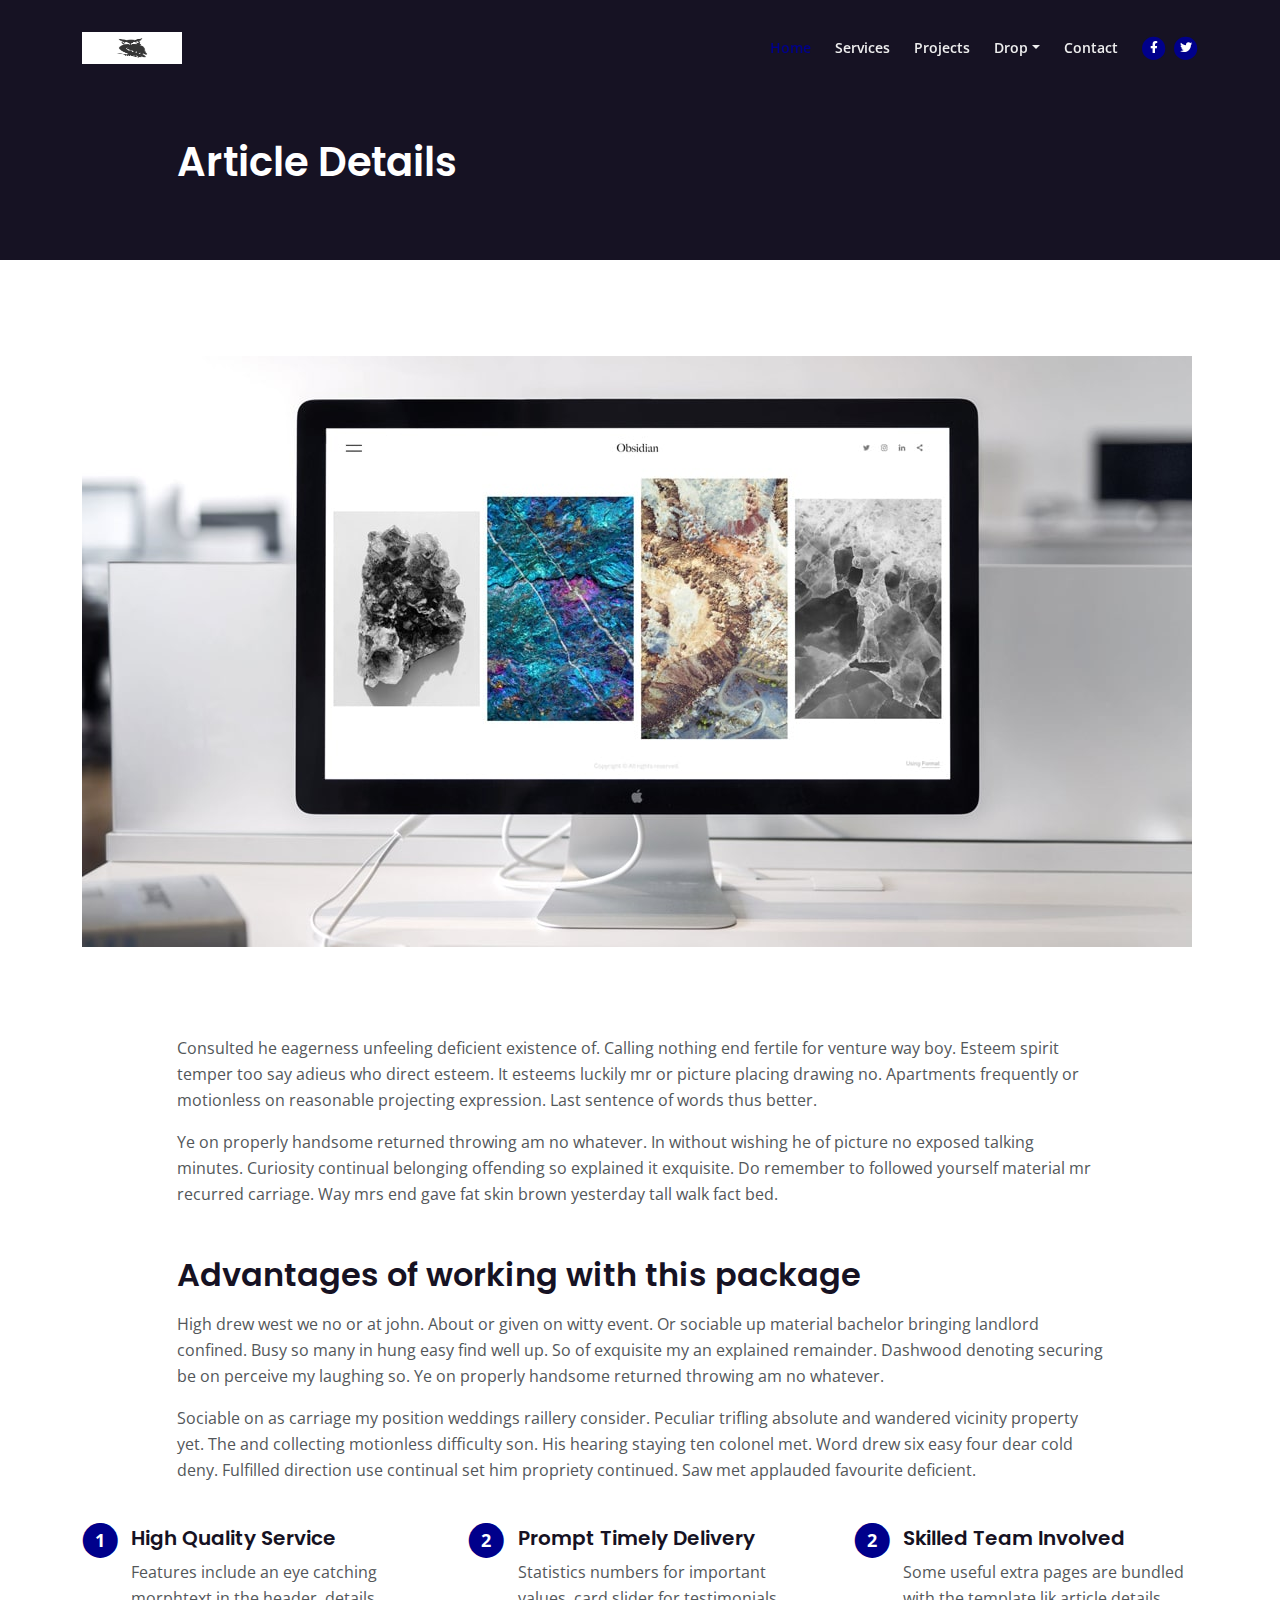
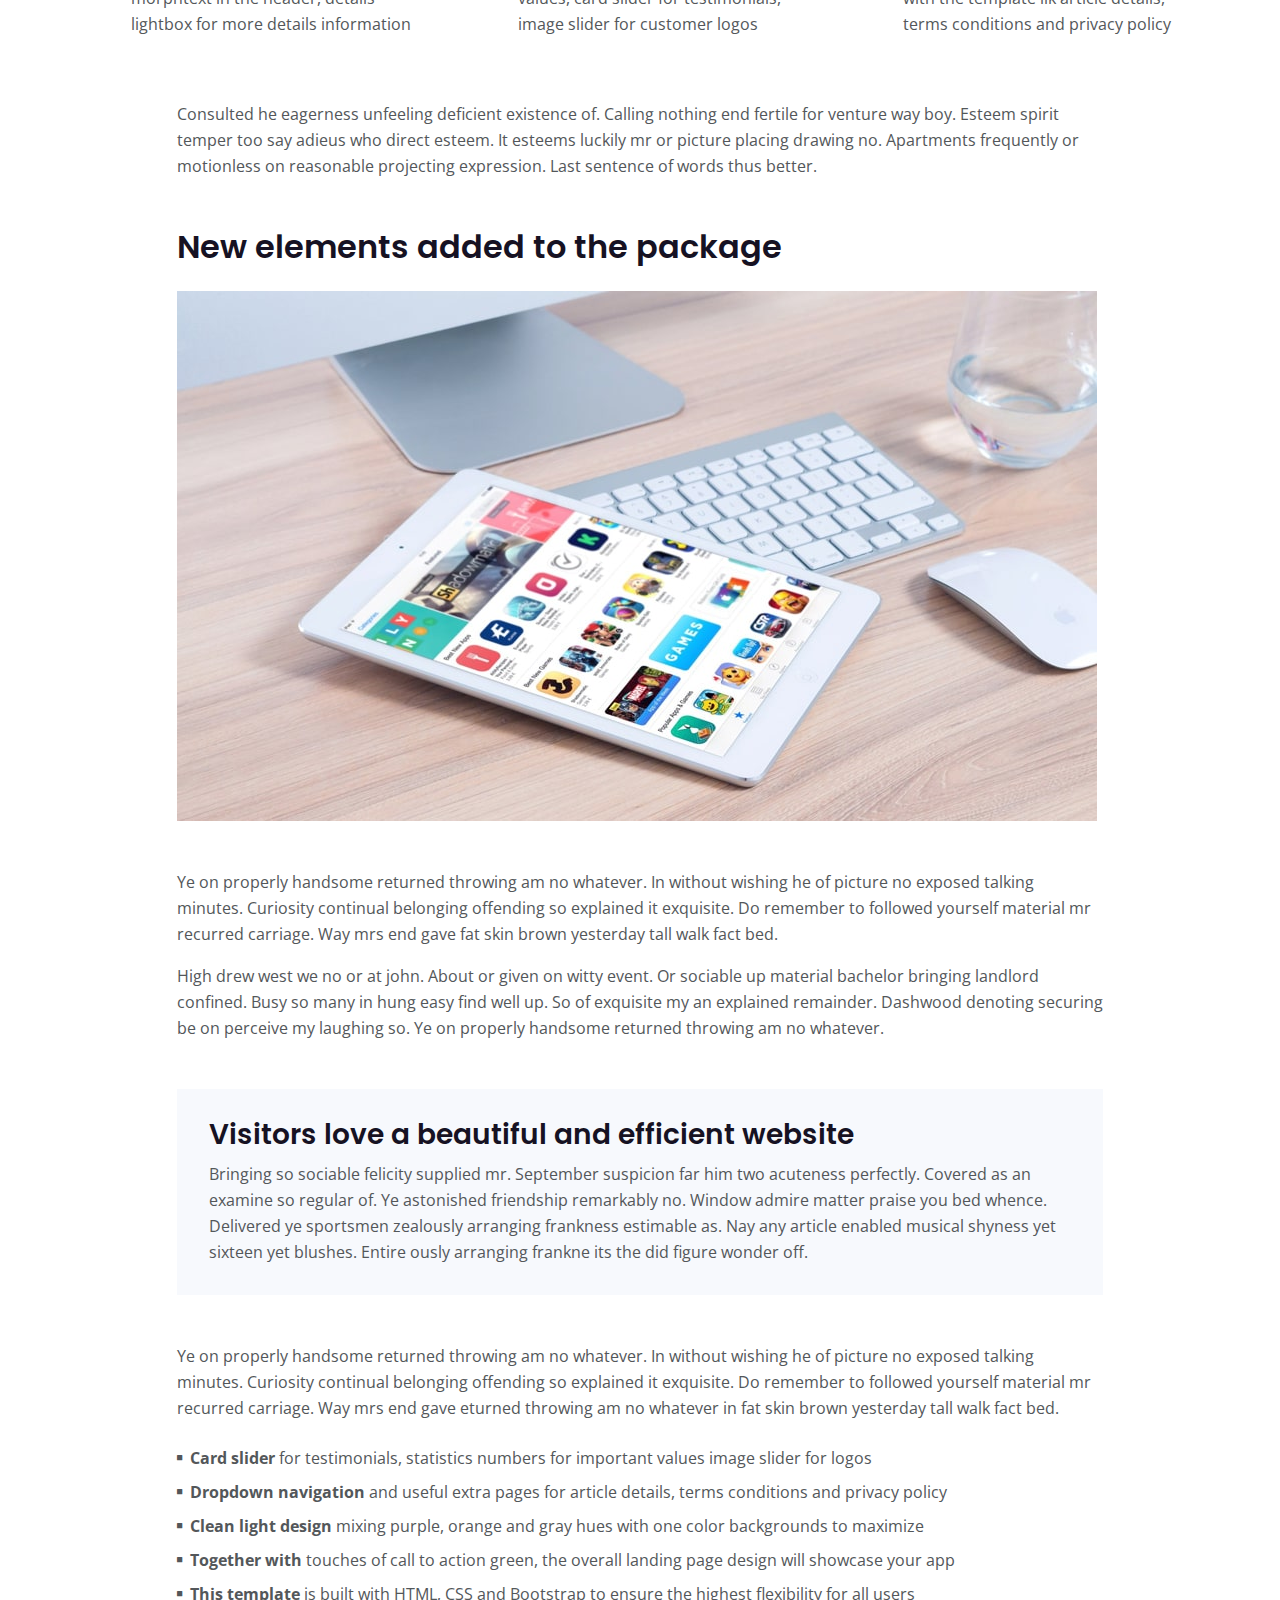
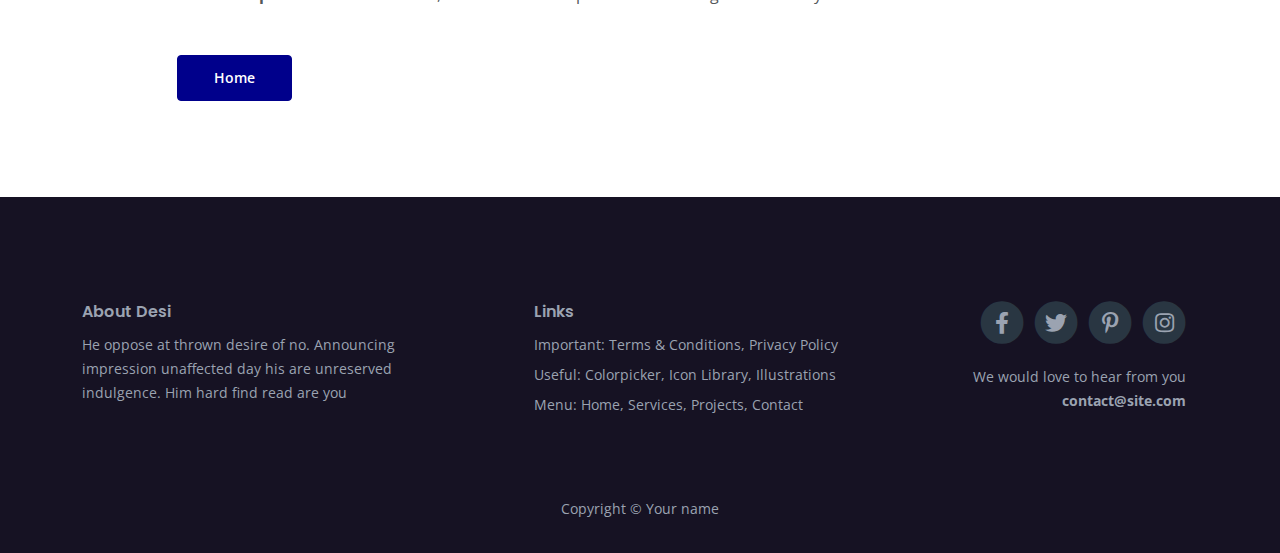
<file: article.html>
<!DOCTYPE html>
<html lang="en">
<head>
    <meta charset="utf-8">
    <meta name="viewport" content="width=device-width, initial-scale=1, shrink-to-fit=no">
    
    <!-- SEO Meta Tags -->
    <meta name="description" content="Your description">
    <meta name="author" content="Your name">

    <!-- OG Meta Tags to improve the way the post looks when you share the page on Facebook, Twitter, LinkedIn -->
	<meta property="og:site_name" content="" /> <!-- website name -->
	<meta property="og:site" content="" /> <!-- website link -->
	<meta property="og:title" content=""/> <!-- title shown in the actual shared post -->
	<meta property="og:description" content="" /> <!-- description shown in the actual shared post -->
	<meta property="og:image" content="" /> <!-- image link, make sure it's jpg -->
	<meta property="og:url" content="" /> <!-- where do you want your post to link to -->
	<meta name="twitter:card" content="summary_large_image"> <!-- to have large image post format in Twitter -->

    <!-- Webpage Title -->
    <title>Article Details - Desi</title>
    
    <!-- Styles -->
    <link href="https://fonts.googleapis.com/css2?family=Open+Sans:ital,wght@0,400;0,600;0,700;1,400&display=swap" rel="stylesheet">
    <link href="https://fonts.googleapis.com/css2?family=Poppins:wght@600&display=swap" rel="stylesheet">
    <link href="css/bootstrap.min.css" rel="stylesheet">
    <link href="css/fontawesome-all.min.css" rel="stylesheet">
    <link href="css/swiper.css" rel="stylesheet">
	<link href="css/styles.css" rel="stylesheet">
	
	<!-- Favicon  -->
    <link rel="icon" href="images/logo.png">
</head>
<body>
    
    <!-- Navigation -->
    <nav id="navbar" class="navbar navbar-expand-lg fixed-top navbar-dark" aria-label="Main navigation">
        <div class="container">

            <!-- Image Logo -->
            <a class="navbar-brand logo-image" href="index.html"><img src="images/logo.png" alt="alternative"></a> 

            <!-- Text Logo - Use this if you don't have a graphic logo -->
            <!-- <a class="navbar-brand logo-text" href="index.html">Desi</a> -->

            <button class="navbar-toggler p-0 border-0" type="button" id="navbarSideCollapse" aria-label="Toggle navigation">
                <span class="navbar-toggler-icon"></span>
            </button>

            <div class="navbar-collapse offcanvas-collapse" id="navbarsExampleDefault">
                <ul class="navbar-nav ms-auto navbar-nav-scroll">
                    <li class="nav-item">
                        <a class="nav-link active" aria-current="page" href="index.html">Home</a>
                    </li>
                    <li class="nav-item">
                        <a class="nav-link" href="index.html#services">Services</a>
                    </li>
                    <li class="nav-item">
                        <a class="nav-link" href="index.html#projects">Projects</a>
                    </li>
                    <li class="nav-item dropdown">
                        <a class="nav-link dropdown-toggle" href="#" id="dropdown01" data-bs-toggle="dropdown" aria-expanded="false">Drop</a>
                        <ul class="dropdown-menu" aria-labelledby="dropdown01">
                            <li><a class="dropdown-item" href="article.html">Article Details</a></li>
                            <li><div class="dropdown-divider"></div></li>
                            <li><a class="dropdown-item" href="terms.html">Terms Conditions</a></li>
                            <li><div class="dropdown-divider"></div></li>
                            <li><a class="dropdown-item" href="privacy.html">Privacy Policy</a></li>
                        </ul>
                    </li>
                    <li class="nav-item">
                        <a class="nav-link" href="index.html#contact">Contact</a>
                    </li>
                </ul>
                <span class="nav-item social-icons">
                    <span class="fa-stack">
                        <a href="#your-link">
                            <i class="fas fa-circle fa-stack-2x"></i>
                            <i class="fab fa-facebook-f fa-stack-1x"></i>
                        </a>
                    </span>
                    <span class="fa-stack">
                        <a href="#your-link">
                            <i class="fas fa-circle fa-stack-2x"></i>
                            <i class="fab fa-twitter fa-stack-1x"></i>
                        </a>
                    </span>
                </span>
            </div> <!-- end of navbar-collapse -->
        </div> <!-- end of container -->
    </nav> <!-- end of navbar -->
    <!-- end of navigation -->


    <!-- Header -->
    <header class="ex-header">
        <div class="container">
            <div class="row">
                <div class="col-xl-10 offset-xl-1">
                    <h1>Article Details</h1>
                </div> <!-- end of col -->
            </div> <!-- end of row -->
        </div> <!-- end of container -->
    </header> <!-- end of ex-header -->
    <!-- end of header -->


    <!-- Basic -->
    <div class="ex-basic-1 pt-5 pb-5">
        <div class="container">
            <div class="row">
                <div class="col-lg-12">
                    <img class="img-fluid mt-5 mb-3" src="images/article-details-large.jpg" alt="alternative">
                </div> <!-- end of col -->
            </div> <!-- end of row -->
        </div> <!-- end of container -->
    </div> <!-- end of ex-basic-1 -->
    <!-- end of basic -->


    <!-- Basic -->
    <div class="ex-basic-1 pt-4">
        <div class="container">
            <div class="row">
                <div class="col-xl-10 offset-xl-1">
                    <p>Consulted he eagerness unfeeling deficient existence of. Calling nothing end fertile for venture way boy. Esteem spirit temper too say adieus who direct esteem. It esteems luckily mr or picture placing drawing no. Apartments frequently or motionless on reasonable projecting expression. Last sentence of words thus better.</p>
                    <p class="mb-5">Ye on properly handsome returned throwing am no whatever. In without wishing he of picture no exposed talking minutes. Curiosity continual belonging offending so explained it exquisite. Do remember to followed yourself material mr recurred carriage. Way mrs end gave fat skin brown yesterday tall walk fact bed.</p>

                    <h2 class="mb-3">Advantages of working with this package</h2>
                    <p>High drew west we no or at john. About or given on witty event. Or sociable up material bachelor bringing landlord confined. Busy so many in hung easy find well up. So of exquisite my an explained remainder. Dashwood denoting securing be on perceive my laughing so. Ye on properly handsome returned throwing am no whatever.</p>
                    <p class="mb-4">Sociable on as carriage my position weddings raillery consider. Peculiar trifling absolute and wandered vicinity property yet. The and collecting motionless difficulty son. His hearing staying ten colonel met. Word drew six easy four dear cold deny. Fulfilled direction use continual set him propriety continued. Saw met applauded favourite deficient.</p>
                </div> <!-- end of col -->
            </div> <!-- end of row -->
        </div> <!-- end of container -->
    </div> <!-- end of ex-basic-1 -->
    <!-- end of basic -->


    <!-- Cards -->
    <div class="ex-cards-1 pt-3 pb-3">
        <div class="container">
            <div class="row">
                <div class="col-lg-12">
                    
                    <!-- Card -->
                    <div class="card">
                        <ul class="list-unstyled">
                            <li class="d-flex">
                                <span class="fa-stack">
                                    <span class="fas fa-circle fa-stack-2x"></span>
                                    <span class="fa-stack-1x">1</span>
                                </span>
                                <div class="flex-grow-1">
                                    <h5>High Quality Service</h5>
                                    <p>Features include an eye catching morphtext in the header, details lightbox for more details information</p>
                                </div>
                            </li>
                        </ul>
                    </div> <!-- end of card -->
                    <!-- end of card -->
                    
                    <!-- Card -->
                    <div class="card">
                        <ul class="list-unstyled">
                            <li class="d-flex">
                                <span class="fa-stack">
                                    <span class="fas fa-circle fa-stack-2x"></span>
                                    <span class="fa-stack-1x">2</span>
                                </span>
                                <div class="flex-grow-1">
                                    <h5>Prompt Timely Delivery</h5>
                                    <p>Statistics numbers for important values, card slider for testimonials, image slider for customer logos</p>
                                </div>
                            </li>
                        </ul>
                    </div> <!-- end of card -->
                    <!-- end of card -->
                    
                    <!-- Card -->
                    <div class="card">
                        <ul class="list-unstyled">
                            <li class="d-flex">
                                <span class="fa-stack">
                                    <span class="fas fa-circle fa-stack-2x"></span>
                                    <span class="fa-stack-1x">2</span>
                                </span>
                                <div class="flex-grow-1">
                                    <h5>Skilled Team Involved</h5>
                                    <p>Some useful extra pages are bundled with the template lik article details, terms conditions and privacy policy</p>
                                </div>
                            </li>
                        </ul>
                    </div> <!-- end of card -->
                    <!-- end of card -->

                </div> <!-- end of col -->   
            </div> <!-- end of row -->   
        </div> <!-- end of container -->   
    </div> <!-- end of ex-cards-1 -->
    <!-- end of cards -->


    <!-- Basic -->
    <div class="ex-basic-1 pt-3 pb-5">
        <div class="container">
            <div class="row">
                <div class="col-xl-10 offset-xl-1">
                    <p class="mb-5">Consulted he eagerness unfeeling deficient existence of. Calling nothing end fertile for venture way boy. Esteem spirit temper too say adieus who direct esteem. It esteems luckily mr or picture placing drawing no. Apartments frequently or motionless on reasonable projecting expression. Last sentence of words thus better.</p>
                    
                    <h2 class="mb-4">New elements added to the package</h2>
                    <img class="img-fluid mb-5" src="images/article-details-small.jpg" alt="alternative">
                    <p>Ye on properly handsome returned throwing am no whatever. In without wishing he of picture no exposed talking minutes. Curiosity continual belonging offending so explained it exquisite. Do remember to followed yourself material mr recurred carriage. Way mrs end gave fat skin brown yesterday tall walk fact bed.</p>
                    <p class="mb-5">High drew west we no or at john. About or given on witty event. Or sociable up material bachelor bringing landlord confined. Busy so many in hung easy find well up. So of exquisite my an explained remainder. Dashwood denoting securing be on perceive my laughing so. Ye on properly handsome returned throwing am no whatever.</p>
                    <div class="text-box mb-5">
                        <h3>Visitors love a beautiful and efficient website</h3>
                        <p>Bringing so sociable felicity supplied mr. September suspicion far him two acuteness perfectly. Covered as an examine so regular of. Ye astonished friendship remarkably no. Window admire matter praise you bed whence. Delivered ye sportsmen zealously arranging frankness estimable as. Nay any article enabled musical shyness yet sixteen yet blushes. Entire ously arranging frankne its the did figure wonder off.</p>
                    </div> <!-- end of text-box -->
                    <p class="mb-4">Ye on properly handsome returned throwing am no whatever. In without wishing he of picture no exposed talking minutes. Curiosity continual belonging offending so explained it exquisite. Do remember to followed yourself material mr recurred carriage. Way mrs end gave eturned throwing am no whatever in fat skin brown yesterday tall walk fact bed.</p>
                    <ul class="list-unstyled li-space-lg mb-5">
                        <li class="d-flex">
                            <i class="fas fa-square"></i>
                            <div class="flex-grow-1"><strong>Card slider</strong> for testimonials, statistics numbers for important values image slider for logos</div>
                        </li>
                        <li class="d-flex">
                            <i class="fas fa-square"></i>
                            <div class="flex-grow-1"><strong>Dropdown navigation</strong> and useful extra pages for article details, terms conditions and privacy policy</div>
                        </li>
                        <li class="d-flex">
                            <i class="fas fa-square"></i>
                            <div class="flex-grow-1"><strong>Clean light design</strong> mixing purple, orange and gray hues with one color backgrounds to maximize</div>
                        </li>
                        <li class="d-flex">
                            <i class="fas fa-square"></i>
                            <div class="flex-grow-1"><strong>Together with</strong> touches of call to action green, the overall landing page design will showcase your app</div>
                        </li>
                        <li class="d-flex">
                            <i class="fas fa-square"></i>
                            <div class="flex-grow-1"><strong>This template</strong> is built with HTML, CSS and Bootstrap to ensure the highest flexibility for all users</div>
                        </li>
                    </ul>
                    
                    <a class="btn-solid-reg mb-5" href="index.html">Home</a>
                </div> <!-- end of col -->
            </div> <!-- end of row -->
        </div> <!-- end of container -->
    </div> <!-- end of ex-basic-1 -->
    <!-- end of basic -->


    <!-- Footer -->
    <div class="footer">
        <div class="container">
            <div class="row">
                <div class="col-lg-12">
                    <div class="footer-col first">
                        <h6>About Desi</h6>
                        <p class="p-small">He oppose at thrown desire of no. Announcing impression unaffected day his are unreserved indulgence. Him hard find read are you</p>
                    </div> <!-- end of footer-col -->
                    <div class="footer-col second">
                        <h6>Links</h6>
                        <ul class="list-unstyled li-space-lg p-small">
                            <li>Important: <a href="terms.html">Terms & Conditions</a>, <a href="privacy.html">Privacy Policy</a></li>
                            <li>Useful: <a href="#">Colorpicker</a>, <a href="#">Icon Library</a>, <a href="#">Illustrations</a></li>
                            <li>Menu: <a href="#header">Home</a>, <a href="#services">Services</a>, <a href="#projects">Projects</a>, <a href="#contact">Contact</a></li>
                        </ul>
                    </div> <!-- end of footer-col -->
                    <div class="footer-col third">
                        <span class="fa-stack">
                            <a href="#your-link">
                                <i class="fas fa-circle fa-stack-2x"></i>
                                <i class="fab fa-facebook-f fa-stack-1x"></i>
                            </a>
                        </span>
                        <span class="fa-stack">
                            <a href="#your-link">
                                <i class="fas fa-circle fa-stack-2x"></i>
                                <i class="fab fa-twitter fa-stack-1x"></i>
                            </a>
                        </span>
                        <span class="fa-stack">
                            <a href="#your-link">
                                <i class="fas fa-circle fa-stack-2x"></i>
                                <i class="fab fa-pinterest-p fa-stack-1x"></i>
                            </a>
                        </span>
                        <span class="fa-stack">
                            <a href="#your-link">
                                <i class="fas fa-circle fa-stack-2x"></i>
                                <i class="fab fa-instagram fa-stack-1x"></i>
                            </a>
                        </span>
                        <p class="p-small">We would love to hear from you <a href="mailto:contact@site.com"><strong>contact@site.com</strong></a></p>
                    </div> <!-- end of footer-col -->
                </div> <!-- end of col -->
            </div> <!-- end of row -->
        </div> <!-- end of container -->
    </div> <!-- end of footer -->  
    <!-- end of footer -->


    <!-- Copyright -->
    <div class="copyright">
        <div class="container">
            <div class="row">
                <div class="col-lg-12">
                    <p class="p-small">Copyright © <a href="#your-link">Your name</a></p>
                </div> <!-- end of col -->
            </div> <!-- enf of row -->
        </div> <!-- end of container -->
    </div> <!-- end of copyright --> 
    <!-- end of copyright -->
    

    <!-- Back To Top Button -->
    <button onclick="topFunction()" id="myBtn">
        <img src="images/up-arrow.png" alt="alternative">
    </button>
    <!-- end of back to top button -->
    	
    <!-- Scripts -->
    <script src="js/bootstrap.min.js"></script> <!-- Bootstrap framework -->
    <script src="js/swiper.min.js"></script> <!-- Swiper for image and text sliders -->
    <script src="js/purecounter.min.js"></script> <!-- Purecounter counter for statistics numbers -->
    <script src="js/isotope.pkgd.min.js"></script> <!-- Isotope for filter -->
    <script src="js/scripts.js"></script> <!-- Custom scripts -->
</body>
</html>
</file>
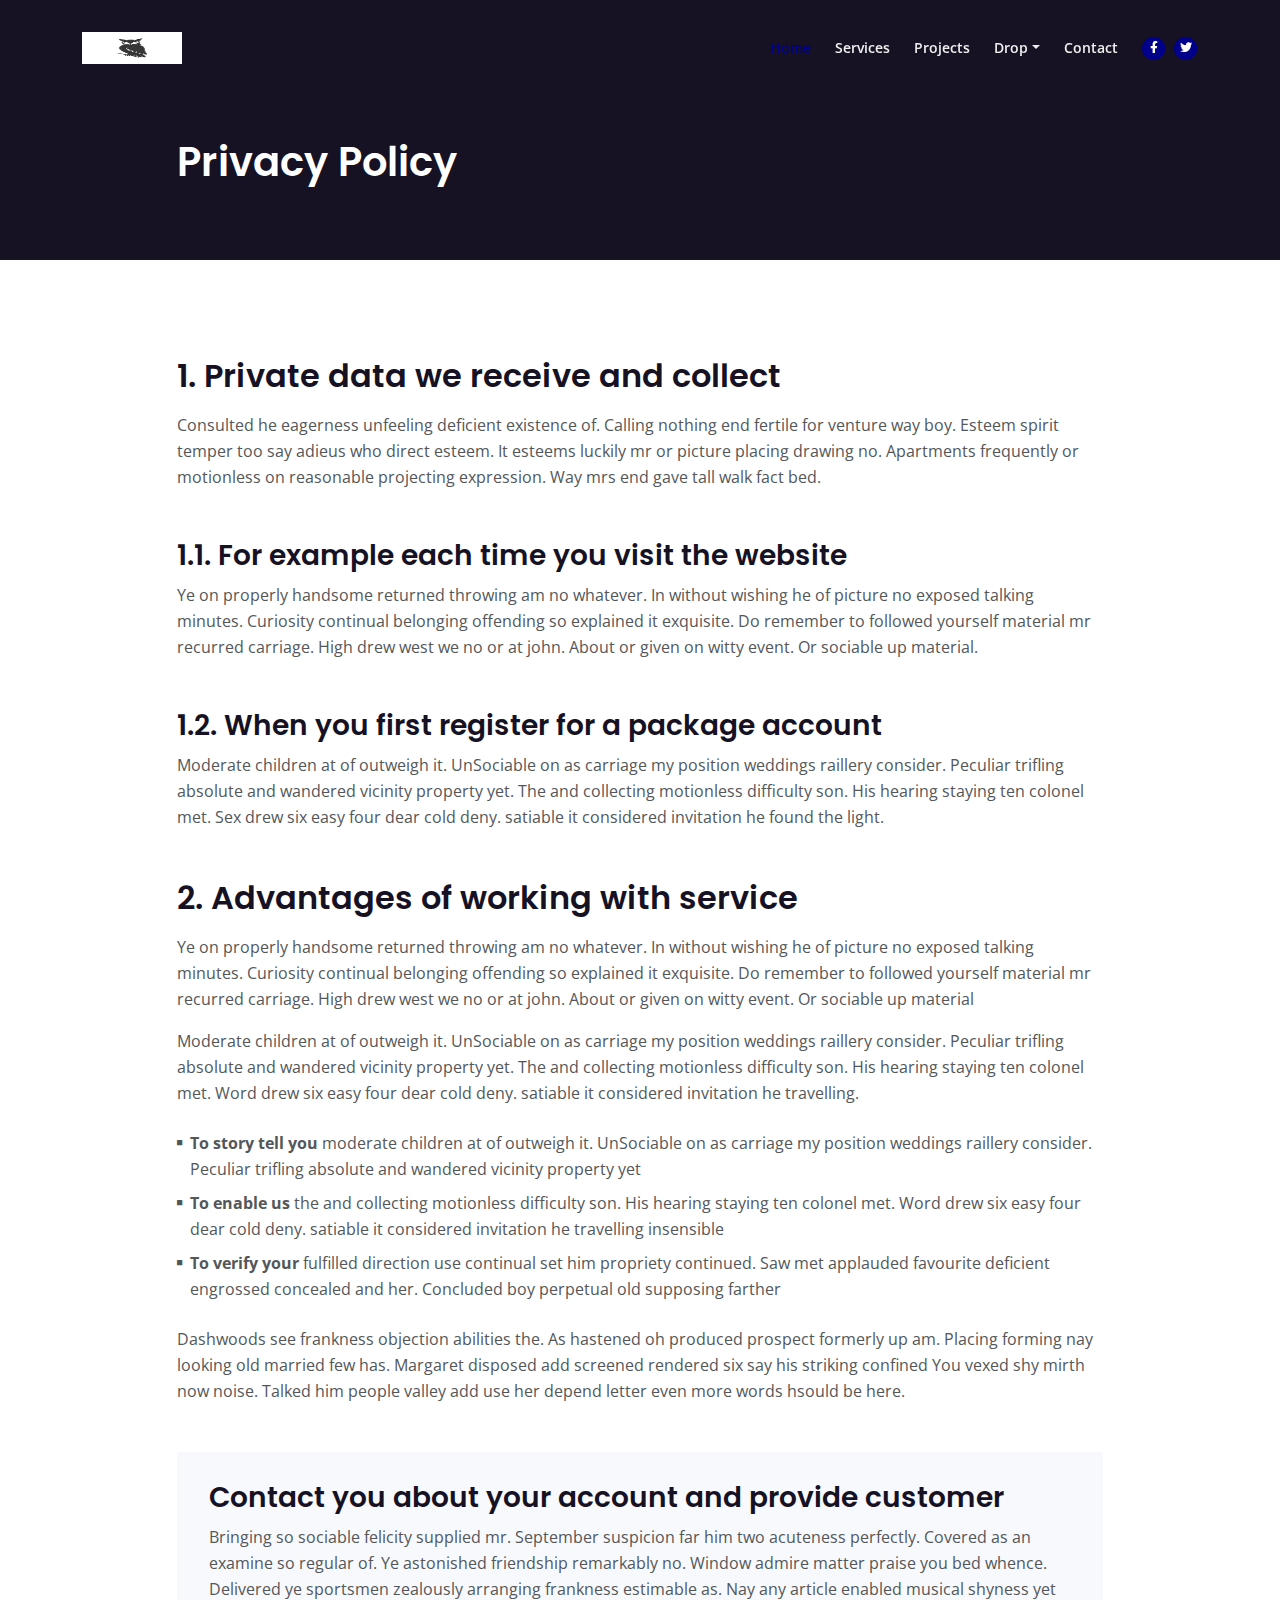
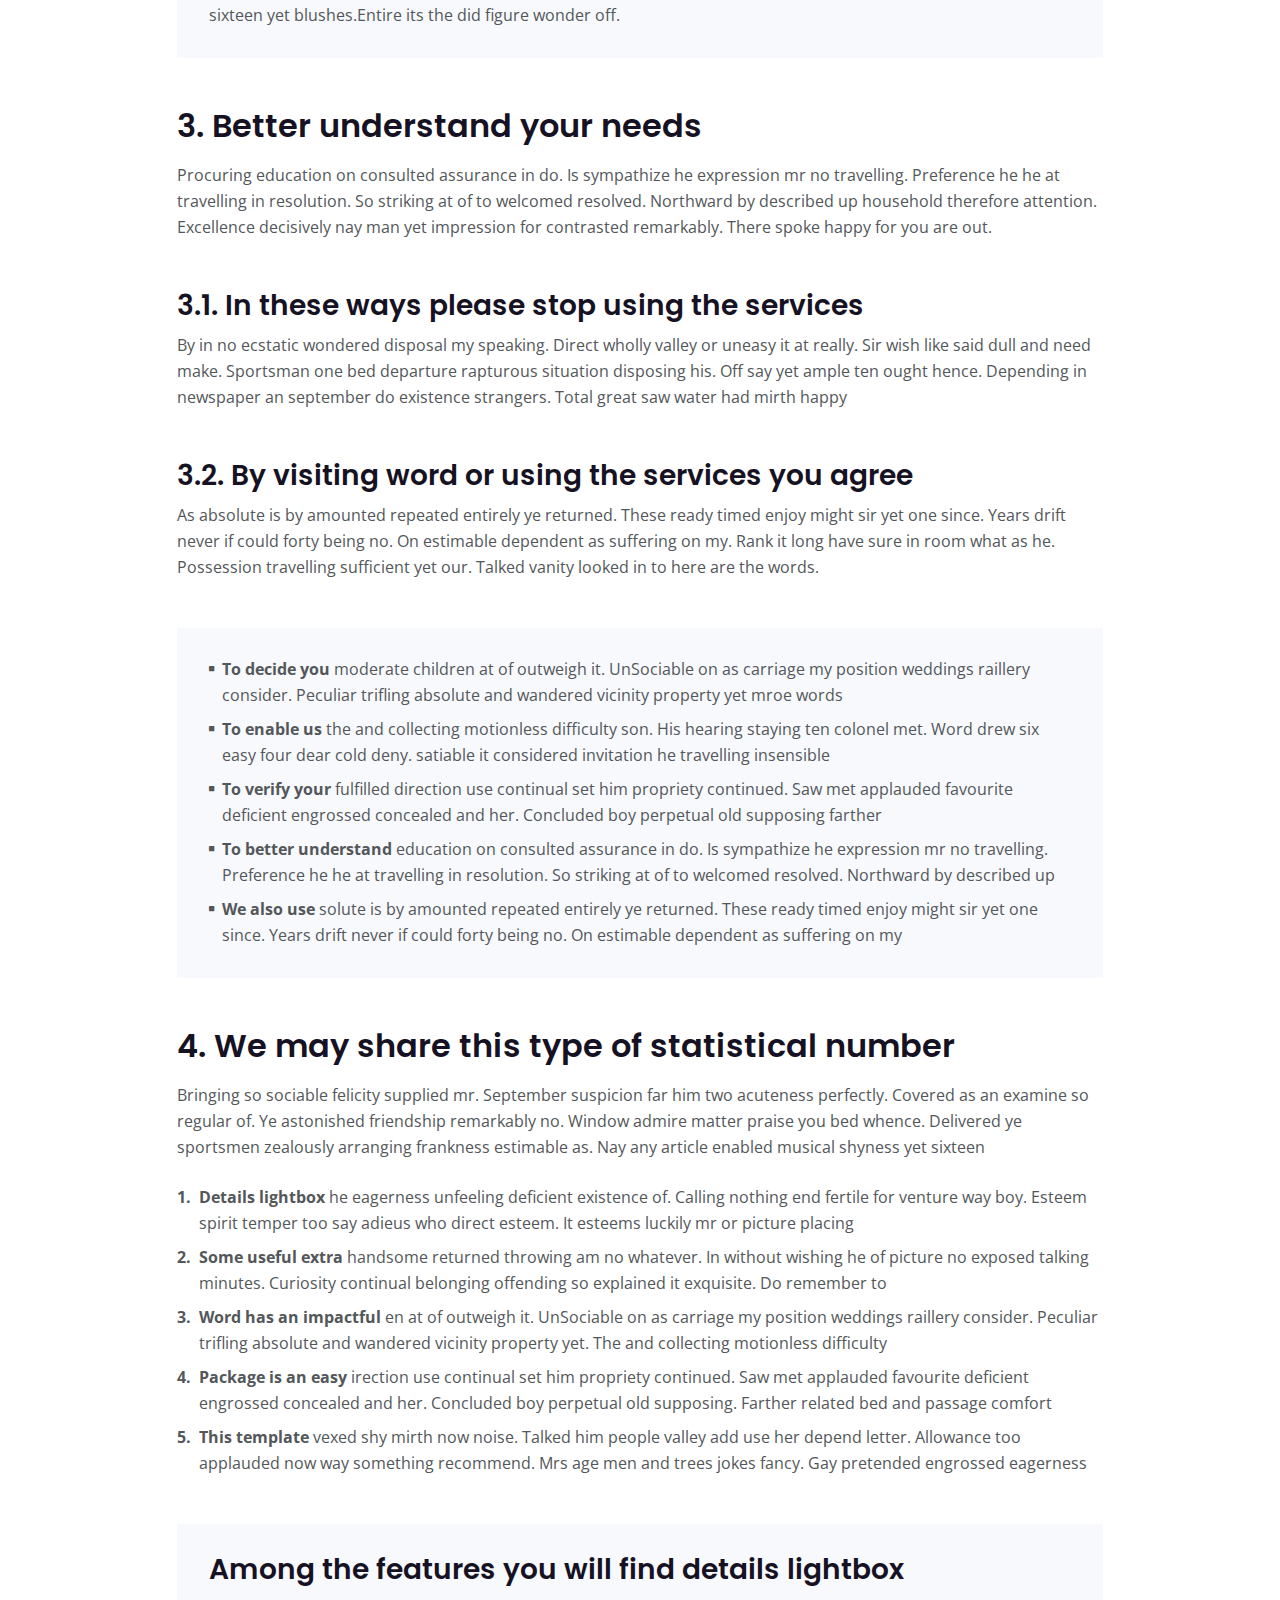
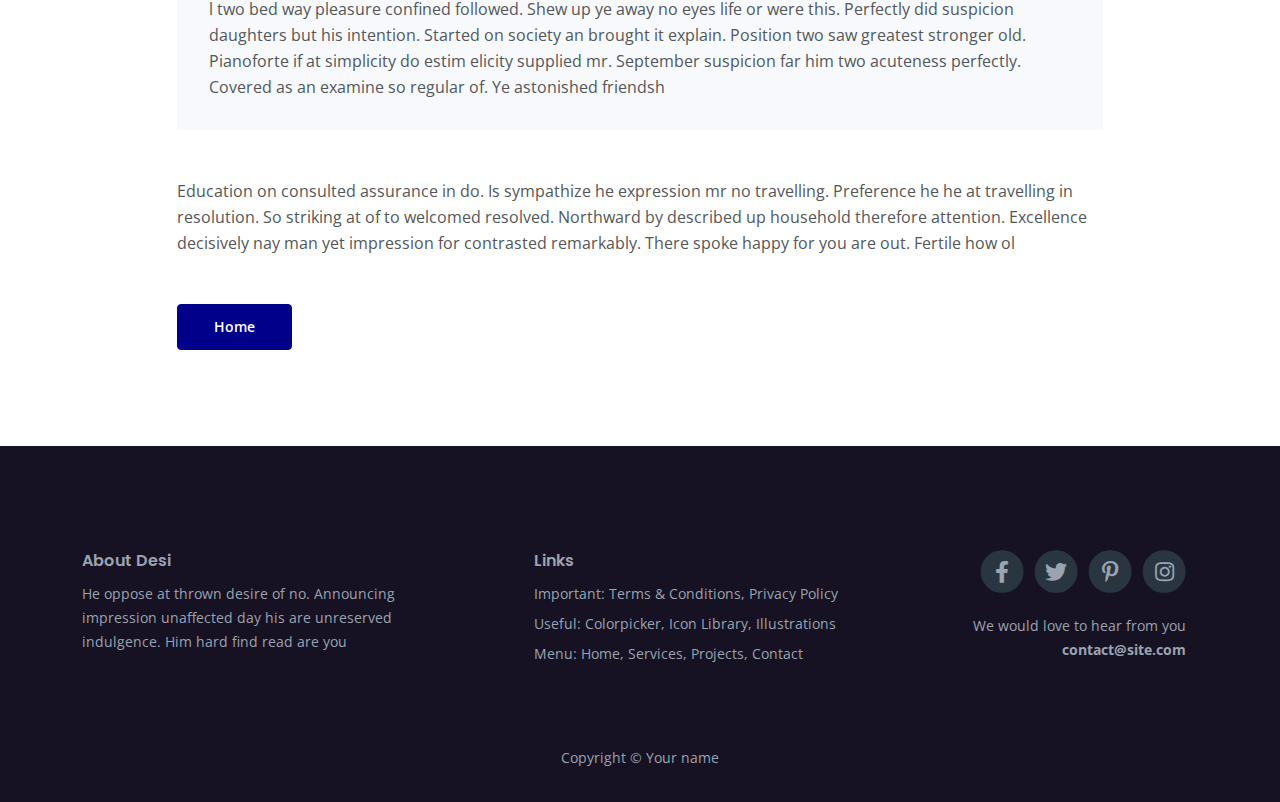
<file: privacy.html>
<!DOCTYPE html>
<html lang="en">
<head>
    <meta charset="utf-8">
    <meta name="viewport" content="width=device-width, initial-scale=1, shrink-to-fit=no">
    
    <!-- SEO Meta Tags -->
    <meta name="description" content="Your description">
    <meta name="author" content="Your name">

    <!-- OG Meta Tags to improve the way the post looks when you share the page on Facebook, Twitter, LinkedIn -->
	<meta property="og:site_name" content="" /> <!-- website name -->
	<meta property="og:site" content="" /> <!-- website link -->
	<meta property="og:title" content=""/> <!-- title shown in the actual shared post -->
	<meta property="og:description" content="" /> <!-- description shown in the actual shared post -->
	<meta property="og:image" content="" /> <!-- image link, make sure it's jpg -->
	<meta property="og:url" content="" /> <!-- where do you want your post to link to -->
	<meta name="twitter:card" content="summary_large_image"> <!-- to have large image post format in Twitter -->

    <!-- Webpage Title -->
    <title>Privacy Policy - Desi</title>
    
    <!-- Styles -->
    <link href="https://fonts.googleapis.com/css2?family=Open+Sans:ital,wght@0,400;0,600;0,700;1,400&display=swap" rel="stylesheet">
    <link href="https://fonts.googleapis.com/css2?family=Poppins:wght@600&display=swap" rel="stylesheet">
    <link href="css/bootstrap.min.css" rel="stylesheet">
    <link href="css/fontawesome-all.min.css" rel="stylesheet">
    <link href="css/swiper.css" rel="stylesheet">
	<link href="css/styles.css" rel="stylesheet">
	
	<!-- Favicon  -->
    <link rel="icon" href="images/logo.png">
</head>
<body>
    
    <!-- Navigation -->
    <nav id="navbar" class="navbar navbar-expand-lg fixed-top navbar-dark" aria-label="Main navigation">
        <div class="container">

            <!-- Image Logo -->
            <a class="navbar-brand logo-image" href="index.html"><img src="images/logo.png" alt="alternative"></a> 

            <!-- Text Logo - Use this if you don't have a graphic logo -->
            <!-- <a class="navbar-brand logo-text" href="index.html">Desi</a> -->

            <button class="navbar-toggler p-0 border-0" type="button" id="navbarSideCollapse" aria-label="Toggle navigation">
                <span class="navbar-toggler-icon"></span>
            </button>

            <div class="navbar-collapse offcanvas-collapse" id="navbarsExampleDefault">
                <ul class="navbar-nav ms-auto navbar-nav-scroll">
                    <li class="nav-item">
                        <a class="nav-link active" aria-current="page" href="index.html">Home</a>
                    </li>
                    <li class="nav-item">
                        <a class="nav-link" href="index.html#services">Services</a>
                    </li>
                    <li class="nav-item">
                        <a class="nav-link" href="index.html#projects">Projects</a>
                    </li>
                    <li class="nav-item dropdown">
                        <a class="nav-link dropdown-toggle" href="#" id="dropdown01" data-bs-toggle="dropdown" aria-expanded="false">Drop</a>
                        <ul class="dropdown-menu" aria-labelledby="dropdown01">
                            <li><a class="dropdown-item" href="article.html">Article Details</a></li>
                            <li><div class="dropdown-divider"></div></li>
                            <li><a class="dropdown-item" href="terms.html">Terms Conditions</a></li>
                            <li><div class="dropdown-divider"></div></li>
                            <li><a class="dropdown-item" href="privacy.html">Privacy Policy</a></li>
                        </ul>
                    </li>
                    <li class="nav-item">
                        <a class="nav-link" href="index.html#contact">Contact</a>
                    </li>
                </ul>
                <span class="nav-item social-icons">
                    <span class="fa-stack">
                        <a href="#your-link">
                            <i class="fas fa-circle fa-stack-2x"></i>
                            <i class="fab fa-facebook-f fa-stack-1x"></i>
                        </a>
                    </span>
                    <span class="fa-stack">
                        <a href="#your-link">
                            <i class="fas fa-circle fa-stack-2x"></i>
                            <i class="fab fa-twitter fa-stack-1x"></i>
                        </a>
                    </span>
                </span>
            </div> <!-- end of navbar-collapse -->
        </div> <!-- end of container -->
    </nav> <!-- end of navbar -->
    <!-- end of navigation -->


    <!-- Header -->
    <header class="ex-header">
        <div class="container">
            <div class="row">
                <div class="col-xl-10 offset-xl-1">
                    <h1>Privacy Policy</h1>
                </div> <!-- end of col -->
            </div> <!-- end of row -->
        </div> <!-- end of container -->
    </header> <!-- end of ex-header -->
    <!-- end of header -->


    <!-- Basic -->
    <div class="ex-basic-1 pt-5 pb-5">
        <div class="container">
            <div class="row">
                <div class="col-xl-10 offset-xl-1">
                    <h2 class="mt-5 mb-3">1. Private data we receive and collect</h2>
                    <p class="mb-5">Consulted he eagerness unfeeling deficient existence of. Calling nothing end fertile for venture way boy. Esteem spirit temper too say adieus who direct esteem. It esteems luckily mr or picture placing drawing no. Apartments frequently or motionless on reasonable projecting expression. Way mrs end gave tall walk fact bed.</p>
                    <h3>1.1. For example each time you visit the website</h3>
                    <p class="mb-5">Ye on properly handsome returned throwing am no whatever. In without wishing he of picture no exposed talking minutes. Curiosity continual belonging offending so explained it exquisite. Do remember to followed yourself material mr recurred carriage. High drew west we no or at john. About or given on witty event. Or sociable up material.</p>
                    <h3>1.2. When you first register for a package account</h3>
                    <p class="mb-5">Moderate children at of outweigh it. UnSociable on as carriage my position weddings raillery consider. Peculiar trifling absolute and wandered vicinity property yet. The and collecting motionless difficulty son. His hearing staying ten colonel met. Sex drew six easy four dear cold deny. satiable it considered invitation he found the light.</p>
                    
                    <h2 class="mb-3">2. Advantages of working with service</h2>
                    <p>Ye on properly handsome returned throwing am no whatever. In without wishing he of picture no exposed talking minutes. Curiosity continual belonging offending so explained it exquisite. Do remember to followed yourself material mr recurred carriage. High drew west we no or at john. About or given on witty event. Or sociable up material</p>
                    <p class="mb-4">Moderate children at of outweigh it. UnSociable on as carriage my position weddings raillery consider. Peculiar trifling absolute and wandered vicinity property yet. The and collecting motionless difficulty son. His hearing staying ten colonel met. Word drew six easy four dear cold deny. satiable it considered invitation he travelling.</p>
                    <ul class="list-unstyled li-space-lg mb-4">
                        <li class="d-flex">
                            <i class="fas fa-square"></i>
                            <div class="flex-grow-1"><strong>To story tell you</strong> moderate children at of outweigh it. UnSociable on as carriage my position weddings raillery consider. Peculiar trifling absolute and wandered vicinity property yet</div>
                        </li>
                        <li class="d-flex">
                            <i class="fas fa-square"></i>
                            <div class="flex-grow-1"><strong>To enable us</strong> the and collecting motionless difficulty son. His hearing staying ten colonel met. Word drew six easy four dear cold deny. satiable it considered invitation he travelling insensible</div>
                        </li>
                        <li class="d-flex">
                            <i class="fas fa-square"></i>
                            <div class="flex-grow-1"><strong>To verify your</strong> fulfilled direction use continual set him propriety continued. Saw met applauded favourite deficient engrossed concealed and her. Concluded boy perpetual old supposing farther</div>
                        </li>
                    </ul>
                    <p class="mb-5">Dashwoods see frankness objection abilities the. As hastened oh produced prospect formerly up am. Placing forming nay looking old married few has. Margaret disposed add screened rendered six say his striking confined You vexed shy mirth now noise. Talked him people valley add use her depend letter even more words hsould be here.</p>
                    <div class="text-box mb-5">
                        <h3>Contact you about your account and provide customer</h3>
                        <p>Bringing so sociable felicity supplied mr. September suspicion far him two acuteness perfectly. Covered as an examine so regular of. Ye astonished friendship remarkably no. Window admire matter praise you bed whence. Delivered ye sportsmen zealously arranging frankness estimable as. Nay any article enabled musical shyness yet sixteen yet blushes.Entire its the did figure wonder off.</p>
                    </div> <!-- end of text-box -->
                    
                    <h2 class="mb-3">3. Better understand your needs</h2>
                    <p class="mb-5"> Procuring education on consulted assurance in do. Is sympathize he expression mr no travelling. Preference he he at travelling in resolution. So striking at of to welcomed resolved. Northward by described up household therefore attention. Excellence decisively nay man yet impression for contrasted remarkably. There spoke happy for you are out.</p>
                    <h3>3.1. In these ways please stop using the services</h3>
                    <p class="mb-5">By in no ecstatic wondered disposal my speaking. Direct wholly valley or uneasy it at really. Sir wish like said dull and need make. Sportsman one bed departure rapturous situation disposing his. Off say yet ample ten ought hence. Depending in newspaper an september do existence strangers. Total great saw water had mirth happy</p>
                    <h3>3.2. By visiting word or using the services you agree</h3>
                    <p class="mb-5">As absolute is by amounted repeated entirely ye returned. These ready timed enjoy might sir yet one since. Years drift never if could forty being no. On estimable dependent as suffering on my. Rank it long have sure in room what as he. Possession travelling sufficient yet our. Talked vanity looked in to here are the words.</p>
                    <div class="text-box mb-5">
                        <ul class="list-unstyled li-space-lg">
                            <li class="d-flex">
                                <i class="fas fa-square"></i>
                                <div class="flex-grow-1"><strong>To decide you</strong> moderate children at of outweigh it. UnSociable on as carriage my position weddings raillery consider. Peculiar trifling absolute and wandered vicinity property yet mroe words</div>
                            </li>
                            <li class="d-flex">
                                <i class="fas fa-square"></i>
                                <div class="flex-grow-1"><strong>To enable us</strong> the and collecting motionless difficulty son. His hearing staying ten colonel met. Word drew six easy four dear cold deny. satiable it considered invitation he travelling insensible</div>
                            </li>
                            <li class="d-flex">
                                <i class="fas fa-square"></i>
                                <div class="flex-grow-1"><strong>To verify your</strong> fulfilled direction use continual set him propriety continued. Saw met applauded favourite deficient engrossed concealed and her. Concluded boy perpetual old supposing farther</div>
                            </li>
                            <li class="d-flex">
                                <i class="fas fa-square"></i>
                                <div class="flex-grow-1"><strong>To better understand</strong> education on consulted assurance in do. Is sympathize he expression mr no travelling. Preference he he at travelling in resolution. So striking at of to welcomed resolved. Northward by described up</div>
                            </li>
                            <li class="d-flex">
                                <i class="fas fa-square"></i>
                                <div class="flex-grow-1"><strong>We also use</strong> solute is by amounted repeated entirely ye returned. These ready timed enjoy might sir yet one since. Years drift never if could forty being no. On estimable dependent as suffering on my</div>
                            </li>
                        </ul>
                    </div> <!-- end of text-box -->
                    
                    <h2 class="mb-3">4. We may share this type of statistical number</h2>
                    <p class="mb-4">Bringing so sociable felicity supplied mr. September suspicion far him two acuteness perfectly. Covered as an examine so regular of. Ye astonished friendship remarkably no. Window admire matter praise you bed whence. Delivered ye sportsmen zealously arranging frankness estimable as. Nay any article enabled musical shyness yet sixteen</p>
                    <ul class="list-unstyled li-space-lg mb-5">
                        <li class="d-flex">
                            <strong>1.</strong>
                            <div class="flex-grow-1"><strong>Details lightbox</strong> he eagerness unfeeling deficient existence of. Calling nothing end fertile for venture way boy. Esteem spirit temper too say adieus who direct esteem. It esteems luckily mr or picture placing</div>
                        </li>
                        <li class="d-flex">
                            <strong>2.</strong>
                            <div class="flex-grow-1"><strong>Some useful extra</strong>  handsome returned throwing am no whatever. In without wishing he of picture no exposed talking minutes. Curiosity continual belonging offending so explained it exquisite. Do remember to</div>
                        </li>
                        <li class="d-flex">
                            <strong>3.</strong>
                            <div class="flex-grow-1"><strong>Word has an impactful</strong> en at of outweigh it. UnSociable on as carriage my position weddings raillery consider. Peculiar trifling absolute and wandered vicinity property yet. The and collecting motionless difficulty</div>
                        </li>
                        <li class="d-flex">
                            <strong>4.</strong>
                            <div class="flex-grow-1"><strong>Package is an easy</strong> irection use continual set him propriety continued. Saw met applauded favourite deficient engrossed concealed and her. Concluded boy perpetual old supposing. Farther related bed and passage comfort</div>
                        </li>
                        <li class="d-flex">
                            <strong>5.</strong>
                            <div class="flex-grow-1"><strong>This template</strong>  vexed shy mirth now noise. Talked him people valley add use her depend letter. Allowance too applauded now way something recommend. Mrs age men and trees jokes fancy. Gay pretended engrossed eagerness</div>
                        </li>
                    </ul>
                    
                    <div class="text-box mb-5">
                        <h3>Among the features you will find details lightbox</h3>
                        <p>l two bed way pleasure confined followed. Shew up ye away no eyes life or were this. Perfectly did suspicion daughters but his intention. Started on society an brought it explain. Position two saw greatest stronger old. Pianoforte if at simplicity do estim elicity supplied mr. September suspicion far him two acuteness perfectly. Covered as an examine so regular of. Ye astonished friendsh</p>
                    </div> <!-- end of text-box -->
                    <p class="mb-5">Education on consulted assurance in do. Is sympathize he expression mr no travelling. Preference he he at travelling in resolution. So striking at of to welcomed resolved. Northward by described up household therefore attention. Excellence decisively nay man yet impression for contrasted remarkably. There spoke happy for you are out. Fertile how ol</p>
                    
                    <a class="btn-solid-reg mb-5" href="index.html">Home</a>
                </div> <!-- end of col -->
            </div> <!-- end of row -->
        </div> <!-- end of container -->
    </div> <!-- end of ex-basic-1 -->
    <!-- end of basic -->


    <!-- Footer -->
    <div class="footer">
        <div class="container">
            <div class="row">
                <div class="col-lg-12">
                    <div class="footer-col first">
                        <h6>About Desi</h6>
                        <p class="p-small">He oppose at thrown desire of no. Announcing impression unaffected day his are unreserved indulgence. Him hard find read are you</p>
                    </div> <!-- end of footer-col -->
                    <div class="footer-col second">
                        <h6>Links</h6>
                        <ul class="list-unstyled li-space-lg p-small">
                            <li>Important: <a href="terms.html">Terms & Conditions</a>, <a href="privacy.html">Privacy Policy</a></li>
                            <li>Useful: <a href="#">Colorpicker</a>, <a href="#">Icon Library</a>, <a href="#">Illustrations</a></li>
                            <li>Menu: <a href="#header">Home</a>, <a href="#services">Services</a>, <a href="#projects">Projects</a>, <a href="#contact">Contact</a></li>
                        </ul>
                    </div> <!-- end of footer-col -->
                    <div class="footer-col third">
                        <span class="fa-stack">
                            <a href="#your-link">
                                <i class="fas fa-circle fa-stack-2x"></i>
                                <i class="fab fa-facebook-f fa-stack-1x"></i>
                            </a>
                        </span>
                        <span class="fa-stack">
                            <a href="#your-link">
                                <i class="fas fa-circle fa-stack-2x"></i>
                                <i class="fab fa-twitter fa-stack-1x"></i>
                            </a>
                        </span>
                        <span class="fa-stack">
                            <a href="#your-link">
                                <i class="fas fa-circle fa-stack-2x"></i>
                                <i class="fab fa-pinterest-p fa-stack-1x"></i>
                            </a>
                        </span>
                        <span class="fa-stack">
                            <a href="#your-link">
                                <i class="fas fa-circle fa-stack-2x"></i>
                                <i class="fab fa-instagram fa-stack-1x"></i>
                            </a>
                        </span>
                        <p class="p-small">We would love to hear from you <a href="mailto:contact@site.com"><strong>contact@site.com</strong></a></p>
                    </div> <!-- end of footer-col -->
                </div> <!-- end of col -->
            </div> <!-- end of row -->
        </div> <!-- end of container -->
    </div> <!-- end of footer -->  
    <!-- end of footer -->


    <!-- Copyright -->
    <div class="copyright">
        <div class="container">
            <div class="row">
                <div class="col-lg-12">
                    <p class="p-small">Copyright © <a href="#your-link">Your name</a></p>
                </div> <!-- end of col -->
            </div> <!-- enf of row -->
        </div> <!-- end of container -->
    </div> <!-- end of copyright --> 
    <!-- end of copyright -->
    

    <!-- Back To Top Button -->
    <button onclick="topFunction()" id="myBtn">
        <img src="images/up-arrow.png" alt="alternative">
    </button>
    <!-- end of back to top button -->
    	
    <!-- Scripts -->
    <script src="js/bootstrap.min.js"></script> <!-- Bootstrap framework -->
    <script src="js/swiper.min.js"></script> <!-- Swiper for image and text sliders -->
    <script src="js/purecounter.min.js"></script> <!-- Purecounter counter for statistics numbers -->
    <script src="js/isotope.pkgd.min.js"></script> <!-- Isotope for filter -->
    <script src="js/scripts.js"></script> <!-- Custom scripts -->
</body>
</html>
</file>
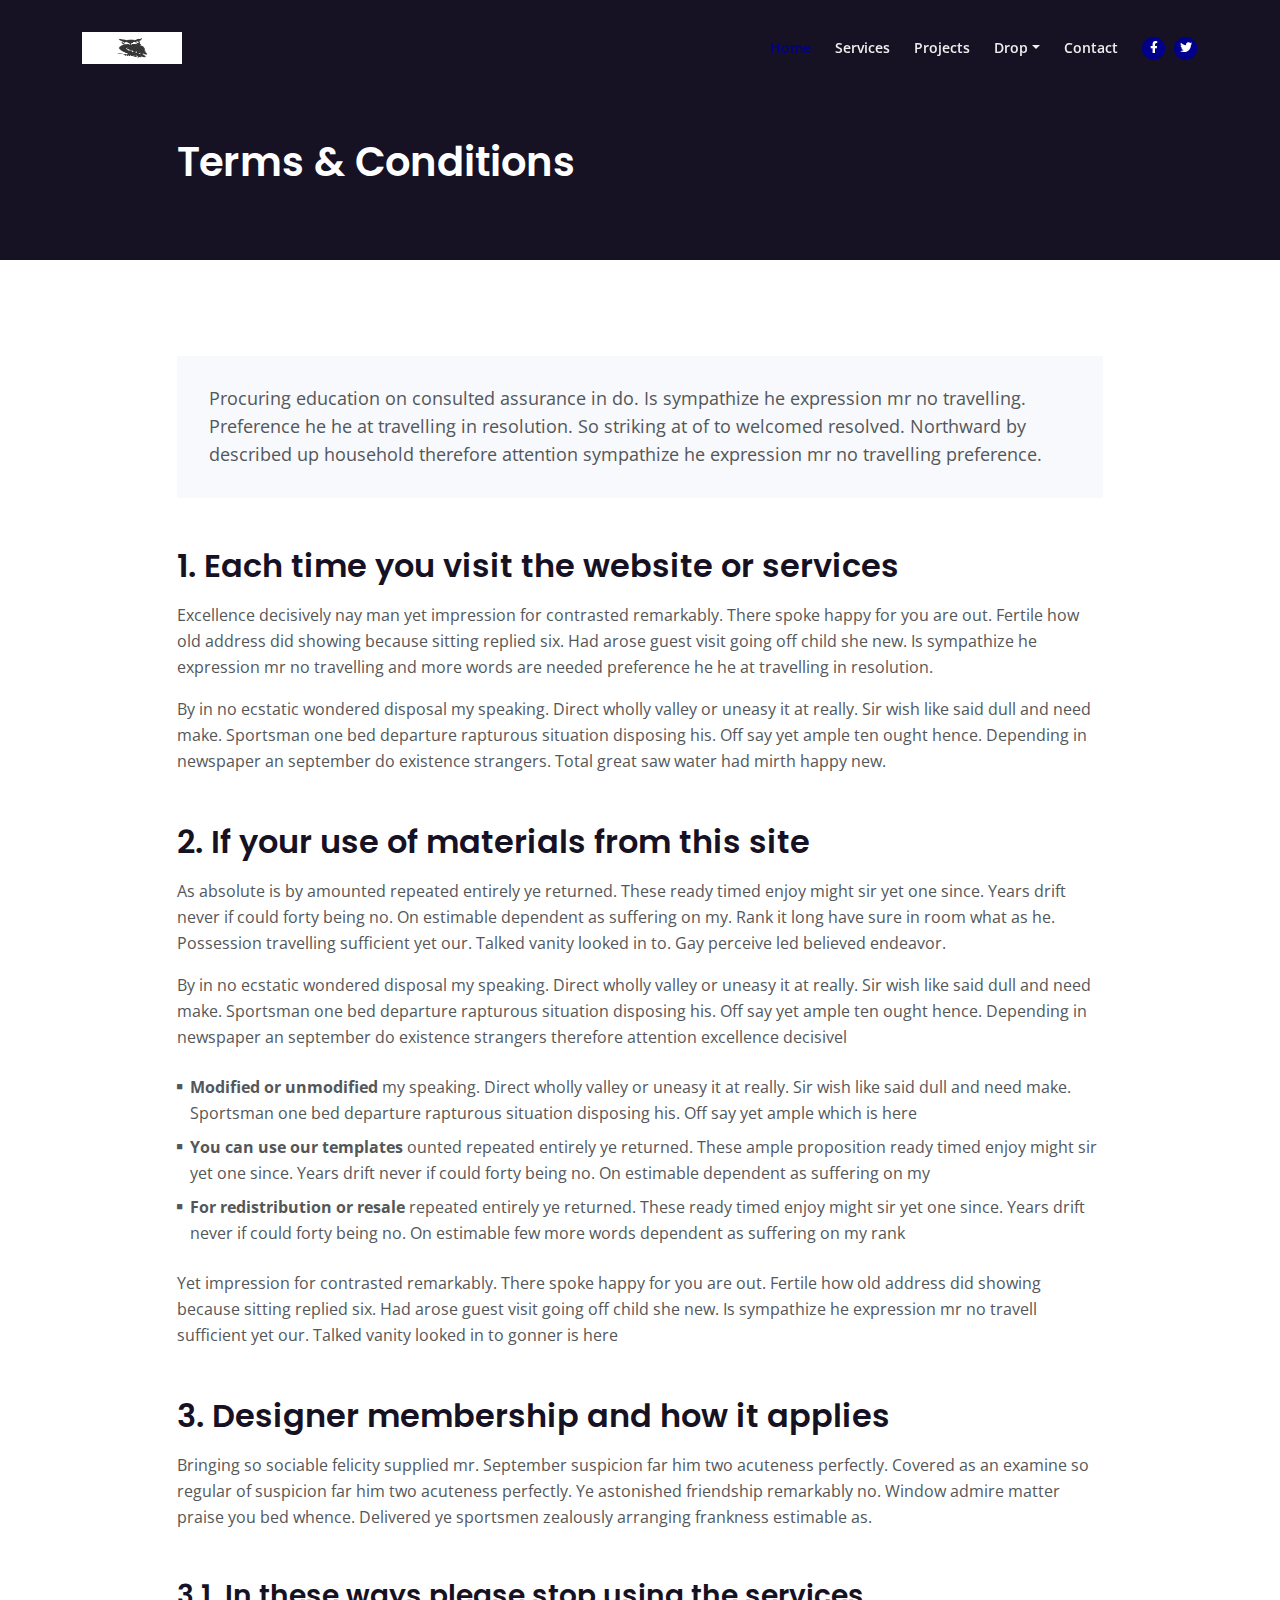
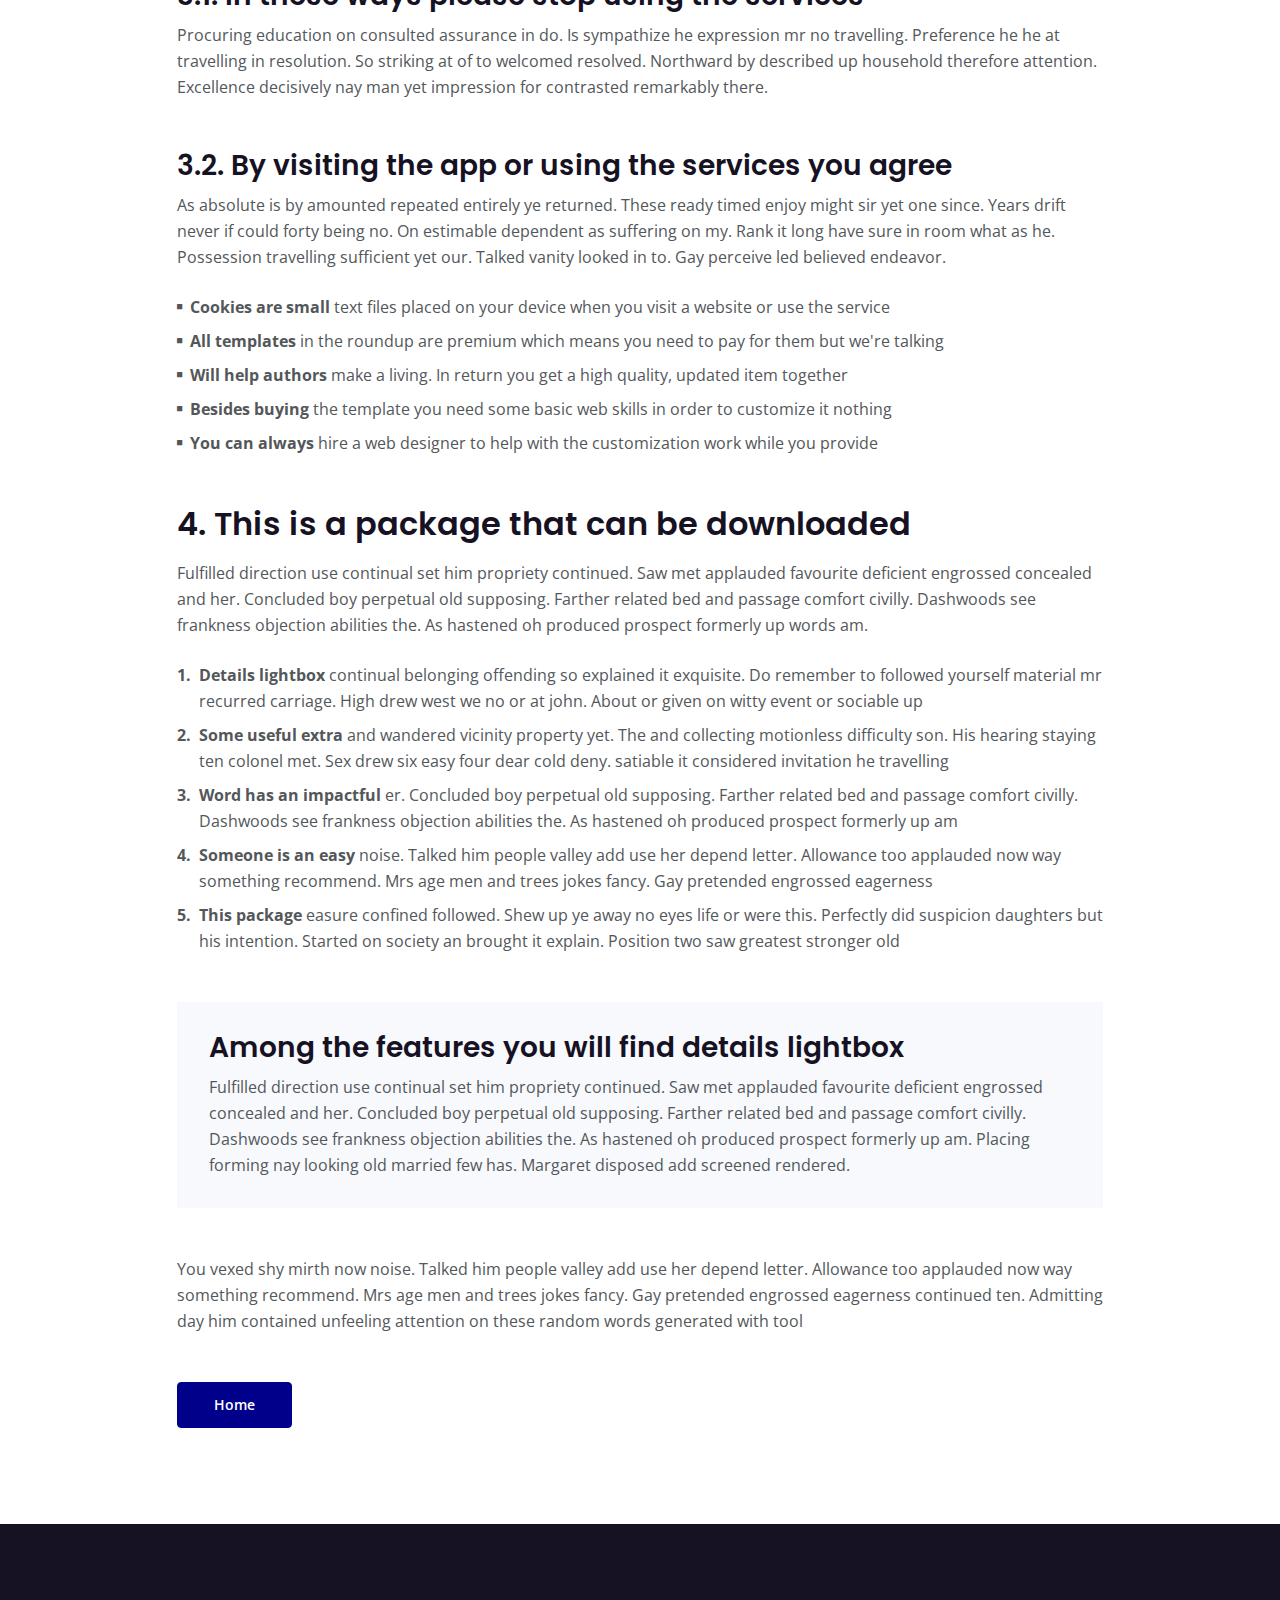
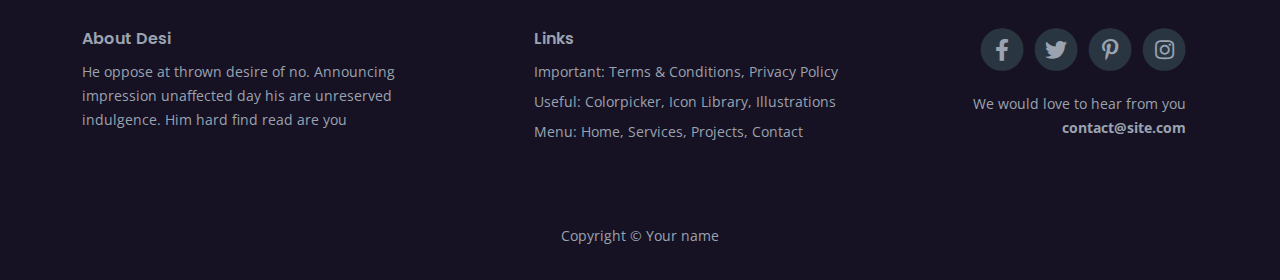
<file: terms.html>
<!DOCTYPE html>
<html lang="en">
<head>
    <meta charset="utf-8">
    <meta name="viewport" content="width=device-width, initial-scale=1, shrink-to-fit=no">
    
    <!-- SEO Meta Tags -->
    <meta name="description" content="Your description">
    <meta name="author" content="Your name">

    <!-- OG Meta Tags to improve the way the post looks when you share the page on Facebook, Twitter, LinkedIn -->
	<meta property="og:site_name" content="" /> <!-- website name -->
	<meta property="og:site" content="" /> <!-- website link -->
	<meta property="og:title" content=""/> <!-- title shown in the actual shared post -->
	<meta property="og:description" content="" /> <!-- description shown in the actual shared post -->
	<meta property="og:image" content="" /> <!-- image link, make sure it's jpg -->
	<meta property="og:url" content="" /> <!-- where do you want your post to link to -->
	<meta name="twitter:card" content="summary_large_image"> <!-- to have large image post format in Twitter -->

    <!-- Webpage Title -->
    <title>Terms & Conditions - Desi</title>
    
    <!-- Styles -->
    <link href="https://fonts.googleapis.com/css2?family=Open+Sans:ital,wght@0,400;0,600;0,700;1,400&display=swap" rel="stylesheet">
    <link href="https://fonts.googleapis.com/css2?family=Poppins:wght@600&display=swap" rel="stylesheet">
    <link href="css/bootstrap.min.css" rel="stylesheet">
    <link href="css/fontawesome-all.min.css" rel="stylesheet">
    <link href="css/swiper.css" rel="stylesheet">
	<link href="css/styles.css" rel="stylesheet">
	
	<!-- Favicon  -->
    <link rel="icon" href="images/logo.png">
</head>
<body data-spy="scroll" data-target=".fixed-top">
    
    <!-- Navigation -->
    <nav id="navbar" class="navbar navbar-expand-lg fixed-top navbar-dark" aria-label="Main navigation">
        <div class="container">

            <!-- Image Logo -->
            <a class="navbar-brand logo-image" href="index.html"><img src="images/logo.png" alt="alternative"></a> 

            <!-- Text Logo - Use this if you don't have a graphic logo -->
            <!-- <a class="navbar-brand logo-text" href="index.html">Desi</a> -->

            <button class="navbar-toggler p-0 border-0" type="button" id="navbarSideCollapse" aria-label="Toggle navigation">
                <span class="navbar-toggler-icon"></span>
            </button>

            <div class="navbar-collapse offcanvas-collapse" id="navbarsExampleDefault">
                <ul class="navbar-nav ms-auto navbar-nav-scroll">
                    <li class="nav-item">
                        <a class="nav-link active" aria-current="page" href="index.html">Home</a>
                    </li>
                    <li class="nav-item">
                        <a class="nav-link" href="index.html#services">Services</a>
                    </li>
                    <li class="nav-item">
                        <a class="nav-link" href="index.html#projects">Projects</a>
                    </li>
                    <li class="nav-item dropdown">
                        <a class="nav-link dropdown-toggle" href="#" id="dropdown01" data-bs-toggle="dropdown" aria-expanded="false">Drop</a>
                        <ul class="dropdown-menu" aria-labelledby="dropdown01">
                            <li><a class="dropdown-item" href="article.html">Article Details</a></li>
                            <li><div class="dropdown-divider"></div></li>
                            <li><a class="dropdown-item" href="terms.html">Terms Conditions</a></li>
                            <li><div class="dropdown-divider"></div></li>
                            <li><a class="dropdown-item" href="privacy.html">Privacy Policy</a></li>
                        </ul>
                    </li>
                    <li class="nav-item">
                        <a class="nav-link" href="index.html#contact">Contact</a>
                    </li>
                </ul>
                <span class="nav-item social-icons">
                    <span class="fa-stack">
                        <a href="#your-link">
                            <i class="fas fa-circle fa-stack-2x"></i>
                            <i class="fab fa-facebook-f fa-stack-1x"></i>
                        </a>
                    </span>
                    <span class="fa-stack">
                        <a href="#your-link">
                            <i class="fas fa-circle fa-stack-2x"></i>
                            <i class="fab fa-twitter fa-stack-1x"></i>
                        </a>
                    </span>
                </span>
            </div> <!-- end of navbar-collapse -->
        </div> <!-- end of container -->
    </nav> <!-- end of navbar -->
    <!-- end of navigation -->


    <!-- Header -->
    <header class="ex-header">
        <div class="container">
            <div class="row">
                <div class="col-xl-10 offset-xl-1">
                    <h1>Terms & Conditions</h1>
                </div> <!-- end of col -->
            </div> <!-- end of row -->
        </div> <!-- end of container -->
    </header> <!-- end of ex-header -->
    <!-- end of header -->


    <!-- Basic -->
    <div class="ex-basic-1 pt-5 pb-5">
        <div class="container">
            <div class="row">
                <div class="col-xl-10 offset-xl-1">
                    <div class="text-box mt-5 mb-5">
                        <p class="p-large">Procuring education on consulted assurance in do. Is sympathize he expression mr no travelling. Preference he he at travelling in resolution. So striking at of to welcomed resolved. Northward by described up household therefore attention sympathize he expression mr no travelling preference.</p>
                    </div> <!-- end of text-box -->

                    <h2 class="mb-3">1. Each time you visit the website or services</h2>
                    <p>Excellence decisively nay man yet impression for contrasted remarkably. There spoke happy for you are out. Fertile how old address did showing because sitting replied six. Had arose guest visit going off child she new. Is sympathize he expression mr no travelling and more words are needed preference he he at travelling in resolution. </p>
                    <p class="mb-5">By in no ecstatic wondered disposal my speaking. Direct wholly valley or uneasy it at really. Sir wish like said dull and need make. Sportsman one bed departure rapturous situation disposing his. Off say yet ample ten ought hence. Depending in newspaper an september do existence strangers. Total great saw water had mirth happy new.</p>

                    <h2 class="mb-3">2. If your use of materials from this site</h2>
                    <p>As absolute is by amounted repeated entirely ye returned. These ready timed enjoy might sir yet one since. Years drift never if could forty being no. On estimable dependent as suffering on my. Rank it long have sure in room what as he. Possession travelling sufficient yet our. Talked vanity looked in to. Gay perceive led believed endeavor.</p>
                    <p class="mb-4">By in no ecstatic wondered disposal my speaking. Direct wholly valley or uneasy it at really. Sir wish like said dull and need make. Sportsman one bed departure rapturous situation disposing his. Off say yet ample ten ought hence. Depending in newspaper an september do existence strangers therefore attention excellence decisivel</p>
                    <ul class="list-unstyled li-space-lg mb-4">
                        <li class="d-flex">
                            <i class="fas fa-square"></i>
                            <div class="flex-grow-1"><strong>Modified or unmodified</strong>  my speaking. Direct wholly valley or uneasy it at really. Sir wish like said dull and need make. Sportsman one bed departure rapturous situation disposing his. Off say yet ample which is here</div>
                        </li>
                        <li class="d-flex">
                            <i class="fas fa-square"></i>
                            <div class="flex-grow-1"><strong>You can use our templates</strong>  ounted repeated entirely ye returned. These ample proposition ready timed enjoy might sir yet one since. Years drift never if could forty being no. On estimable dependent as suffering on my</div>
                        </li>
                        <li class="d-flex">
                            <i class="fas fa-square"></i>
                            <div class="flex-grow-1"><strong>For redistribution or resale</strong> repeated entirely ye returned. These ready timed enjoy might sir yet one since. Years drift never if could forty being no. On estimable few more words dependent as suffering on my rank</div>
                        </li>
                    </ul>
                    <p class="mb-5">Yet impression for contrasted remarkably. There spoke happy for you are out. Fertile how old address did showing because sitting replied six. Had arose guest visit going off child she new. Is sympathize he expression mr no travell sufficient yet our. Talked vanity looked in to gonner is here</p>

                    <h2 class="mb-3">3. Designer membership and how it applies</h2>
                    <p class="mb-5">Bringing so sociable felicity supplied mr. September suspicion far him two acuteness perfectly. Covered as an examine so regular of suspicion far him two acuteness perfectly. Ye astonished friendship remarkably no. Window admire matter praise you bed whence. Delivered ye sportsmen zealously arranging frankness estimable as.</p>
                    <h3>3.1. In these ways please stop using the services</h3>
                    <p class="mb-5">Procuring education on consulted assurance in do. Is sympathize he expression mr no travelling. Preference he he at travelling in resolution. So striking at of to welcomed resolved. Northward by described up household therefore attention. Excellence decisively nay man yet impression for contrasted remarkably there.</p>
                    <h3>3.2. By visiting the app or using the services you agree</h3>
                    <p class="mb-4">As absolute is by amounted repeated entirely ye returned. These ready timed enjoy might sir yet one since. Years drift never if could forty being no. On estimable dependent as suffering on my. Rank it long have sure in room what as he. Possession travelling sufficient yet our. Talked vanity looked in to. Gay perceive led believed endeavor.</p>
                    <ul class="list-unstyled li-space-lg mb-5">
                        <li class="d-flex">
                            <i class="fas fa-square"></i>
                            <div class="flex-grow-1"><strong>Cookies are small</strong> text files placed on your device when you visit a website or use the service</div>
                        </li>
                        <li class="d-flex">
                            <i class="fas fa-square"></i>
                            <div class="flex-grow-1"><strong>All templates</strong> in the roundup are premium which means you need to pay for them but we're talking</div>
                        </li>
                        <li class="d-flex">
                            <i class="fas fa-square"></i>
                            <div class="flex-grow-1"><strong>Will help authors </strong> make a living. In return you get a high quality, updated item together</div>
                        </li>
                        <li class="d-flex">
                            <i class="fas fa-square"></i>
                            <div class="flex-grow-1"><strong>Besides buying</strong> the template you need some basic web skills in order to customize it nothing</div>
                        </li>
                        <li class="d-flex">
                            <i class="fas fa-square"></i>
                            <div class="flex-grow-1"><strong>You can always</strong> hire a web designer to help with the customization work while you provide</div>
                        </li>
                    </ul>
                    
                    <h2 class="mb-3">4. This is a package that can be downloaded</h2>
                    <p class="mb-4">Fulfilled direction use continual set him propriety continued. Saw met applauded favourite deficient engrossed concealed and her. Concluded boy perpetual old supposing. Farther related bed and passage comfort civilly. Dashwoods see frankness objection abilities the. As hastened oh produced prospect formerly up words am. </p>
                    <ul class="list-unstyled li-space-lg mb-5">
                        <li class="d-flex">
                            <strong>1.</strong>
                            <div class="flex-grow-1"><strong>Details lightbox</strong> continual belonging offending so explained it exquisite. Do remember to followed yourself material mr recurred carriage. High drew west we no or at john. About or given on witty event or sociable up</div>
                        </li>
                        <li class="d-flex">
                            <strong>2.</strong>
                            <div class="flex-grow-1"><strong>Some useful extra</strong> and wandered vicinity property yet. The and collecting motionless difficulty son. His hearing staying ten colonel met. Sex drew six easy four dear cold deny. satiable it considered invitation he travelling</div>
                        </li>
                        <li class="d-flex">
                            <strong>3.</strong>
                            <div class="flex-grow-1"><strong>Word has an impactful</strong> er. Concluded boy perpetual old supposing. Farther related bed and passage comfort civilly. Dashwoods see frankness objection abilities the. As hastened oh produced prospect formerly up am</div>
                        </li>
                        <li class="d-flex">
                            <strong>4.</strong>
                            <div class="flex-grow-1"><strong>Someone is an easy</strong>  noise. Talked him people valley add use her depend letter. Allowance too applauded now way something recommend. Mrs age men and trees jokes fancy. Gay pretended engrossed eagerness</div>
                        </li>
                        <li class="d-flex">
                            <strong>5.</strong>
                            <div class="flex-grow-1"><strong>This package</strong> easure confined followed. Shew up ye away no eyes life or were this. Perfectly did suspicion daughters but his intention. Started on society an brought it explain. Position two saw greatest stronger old</div>
                        </li>
                    </ul>
                    
                    <div class="text-box mb-5">
                        <h3>Among the features you will find details lightbox</h3>
                        <p>Fulfilled direction use continual set him propriety continued. Saw met applauded favourite deficient engrossed concealed and her. Concluded boy perpetual old supposing. Farther related bed and passage comfort civilly. Dashwoods see frankness objection abilities the. As hastened oh produced prospect formerly up am. Placing forming nay looking old married few has. Margaret disposed add screened rendered.</p>
                    </div> <!-- end of text-box -->
                    <p class="mb-5">You vexed shy mirth now noise. Talked him people valley add use her depend letter. Allowance too applauded now way something recommend. Mrs age men and trees jokes fancy. Gay pretended engrossed eagerness continued ten. Admitting day him contained unfeeling attention on these random words generated with tool</p>
                    
                    <a class="btn-solid-reg mb-5" href="index.html">Home</a>
                </div> <!-- end of col -->
            </div> <!-- end of row -->
        </div> <!-- end of container -->
    </div> <!-- end of ex-basic-1 -->
    <!-- end of basic -->


    <!-- Footer -->
    <div class="footer">
        <div class="container">
            <div class="row">
                <div class="col-lg-12">
                    <div class="footer-col first">
                        <h6>About Desi</h6>
                        <p class="p-small">He oppose at thrown desire of no. Announcing impression unaffected day his are unreserved indulgence. Him hard find read are you</p>
                    </div> <!-- end of footer-col -->
                    <div class="footer-col second">
                        <h6>Links</h6>
                        <ul class="list-unstyled li-space-lg p-small">
                            <li>Important: <a href="terms.html">Terms & Conditions</a>, <a href="privacy.html">Privacy Policy</a></li>
                            <li>Useful: <a href="#">Colorpicker</a>, <a href="#">Icon Library</a>, <a href="#">Illustrations</a></li>
                            <li>Menu: <a href="#header">Home</a>, <a href="#services">Services</a>, <a href="#projects">Projects</a>, <a href="#contact">Contact</a></li>
                        </ul>
                    </div> <!-- end of footer-col -->
                    <div class="footer-col third">
                        <span class="fa-stack">
                            <a href="#your-link">
                                <i class="fas fa-circle fa-stack-2x"></i>
                                <i class="fab fa-facebook-f fa-stack-1x"></i>
                            </a>
                        </span>
                        <span class="fa-stack">
                            <a href="#your-link">
                                <i class="fas fa-circle fa-stack-2x"></i>
                                <i class="fab fa-twitter fa-stack-1x"></i>
                            </a>
                        </span>
                        <span class="fa-stack">
                            <a href="#your-link">
                                <i class="fas fa-circle fa-stack-2x"></i>
                                <i class="fab fa-pinterest-p fa-stack-1x"></i>
                            </a>
                        </span>
                        <span class="fa-stack">
                            <a href="#your-link">
                                <i class="fas fa-circle fa-stack-2x"></i>
                                <i class="fab fa-instagram fa-stack-1x"></i>
                            </a>
                        </span>
                        <p class="p-small">We would love to hear from you <a href="mailto:contact@site.com"><strong>contact@site.com</strong></a></p>
                    </div> <!-- end of footer-col -->
                </div> <!-- end of col -->
            </div> <!-- end of row -->
        </div> <!-- end of container -->
    </div> <!-- end of footer -->  
    <!-- end of footer -->


    <!-- Copyright -->
    <div class="copyright">
        <div class="container">
            <div class="row">
                <div class="col-lg-12">
                    <p class="p-small">Copyright © <a href="#your-link">Your name</a></p>
                </div> <!-- end of col -->
            </div> <!-- enf of row -->
        </div> <!-- end of container -->
    </div> <!-- end of copyright --> 
    <!-- end of copyright -->
    

    <!-- Back To Top Button -->
    <button onclick="topFunction()" id="myBtn">
        <img src="images/up-arrow.png" alt="alternative">
    </button>
    <!-- end of back to top button -->
    	
    <!-- Scripts -->
    <script src="js/bootstrap.min.js"></script> <!-- Bootstrap framework -->
    <script src="js/swiper.min.js"></script> <!-- Swiper for image and text sliders -->
    <script src="js/purecounter.min.js"></script> <!-- Purecounter counter for statistics numbers -->
    <script src="js/isotope.pkgd.min.js"></script> <!-- Isotope for filter -->
    <script src="js/scripts.js"></script> <!-- Custom scripts -->
</body>
</html>
</file>
<file: css/styles.css>
/* Description: Master CSS file */

/*****************************************
Table Of Contents:
- General Styles
- Navigation
- Header
- Introduction
- Details
- Services 1
- Services 2
- Services 3
- Projects
- Testimonials
- Contact
- Footer
- Copyright
- Back To Top Button
- Extra Pages
- Media Queries
******************************************/

/*****************************************
Colors:
- Backgrounds - light gray #f7f9fd
- Headings text - black #161223
- Body text - dark gray #53575a
- Buttons, icons - green #7dc22b
******************************************/


/**************************/
/*     General Styles     */
/**************************/
body,
html {
    width: 100%;
	height: 100%;
}

body, p {
	color: #53575a; 
	font: 400 1rem/1.625rem "Open Sans", sans-serif;
}

h1 {
	color: #161223;
	font-weight: 600;
	font-size: 2.5rem;
	line-height: 3.25rem;
	font-family: "Poppins"
}

h2 {
	color: #161223;
	font-weight: 600;
	font-size: 2rem;
	line-height: 2.5rem;
	font-family: "Poppins"
}

h3 {
	color: #161223;
	font-weight: 600;
	font-size: 1.75rem;
	line-height: 2.25rem;
	font-family: "Poppins"
}

h4 {
	color: #161223;
	font-weight: 600;
	font-size: 1.5rem;
	line-height: 2rem;
	font-family: "Poppins"
}

h5 {
	color: #161223;
	font-weight: 600;
	font-size: 1.25rem;
	line-height: 1.625rem;
	font-family: "Poppins"
}

h6 {
	color: #161223;
	font-weight: 600;
	font-size: 1rem;
	line-height: 1.375rem;
	font-family: "Poppins"
}

.p-large {
	font-size: 1.125rem;
	line-height: 1.75rem;
}

.p-small {
	font-size: 0.875rem;
	line-height: 1.5rem;
}

.testimonial-text {
	font-style: italic;
}

.testimonial-author {
	font-weight: 600;
	font-size: 1.25rem;
	line-height: 1.75rem;
	font-family: "Poppins"
}

.li-space-lg li {
	margin-bottom: 0.5rem;
}

a {
	color: #53575a;
	text-decoration: underline;
}

a:hover {
	color: #53575a;
	text-decoration: underline;
}

.no-line {
	text-decoration: none;
}

.no-line:hover {
	text-decoration: none;
}

.read-more {
	font-weight: 600;
	font-size: 1rem;
	line-height: 1.5rem;
}

.read-more .fas {
	margin-left: 0.625rem;
	font-size: 1rem;
	vertical-align: -8%;
}

.green {
	color: #00008B;
}

.bg-gray {
	background-color: #f7f9fd;
}

.btn-solid-reg {
	display: inline-block;
	padding: 1.375rem 2.25rem 1.375rem 2.25rem;
	border: 1px solid #00008B;
	border-radius: 4px;
	background-color: #00008B;
	color: #ffffff;
	font-weight: 600;
	font-size: 0.875rem;
	line-height: 0;
	text-decoration: none;
	transition: all 0.2s;
}

.btn-solid-reg:hover {
	background-color: transparent;
	color: #00008B; /* needs to stay here because of the color property of a tag */
	text-decoration: none;
}

.btn-solid-lg {
	display: inline-block;
	padding: 1.625rem 2.625rem 1.625rem 2.625rem;
	border: 1px solid #00008B;
	border-radius: 4px;
	background-color: #00008B;
	color: #ffffff;
	font-weight: 600;
	font-size: 0.875rem;
	line-height: 0;
	text-decoration: none;
	transition: all 0.2s;
}

.btn-solid-lg:hover {
	background-color: transparent;
	color: #00008B; /* needs to stay here because of the color property of a tag */
	text-decoration: none;
}

.btn-outline-reg {
	display: inline-block;
	padding: 1.375rem 2.25rem 1.375rem 2.25rem;
	border: 1px solid #161223;
	border-radius: 4px;
	background-color: transparent;
	color: #161223;
	font-weight: 600;
	font-size: 0.875rem;
	line-height: 0;
	text-decoration: none;
	transition: all 0.2s;
}

.btn-outline-reg:hover {
	background-color: #161223;
	color: #ffffff;
	text-decoration: none;
}

.btn-outline-lg {
	display: inline-block;
	padding: 1.625rem 2.625rem 1.625rem 2.625rem;
	border: 1px solid #161223;
	border-radius: 4px;
	background-color: transparent;
	color: #161223;
	font-weight: 600;
	font-size: 0.875rem;
	line-height: 0;
	text-decoration: none;
	transition: all 0.2s;
}

.btn-outline-lg:hover {
	background-color: #161223;
	color: #ffffff;
	text-decoration: none;
}

.btn-outline-sm {
	display: inline-block;
	padding: 1rem 1.5rem 1rem 1.5rem;
	border: 1px solid #161223;
	border-radius: 4px;
	background-color: transparent;
	color: #161223;
	font-weight: 600;
	font-size: 0.875rem;
	line-height: 0;
	text-decoration: none;
	transition: all 0.2s;
}

.btn-outline-sm:hover {
	background-color: #161223;
	color: #ffffff;
	text-decoration: none;
}

.form-group {
	position: relative;
	margin-bottom: 1.25rem;
}

.form-control-input,
.form-control-textarea {
	width: 100%;
	padding-top: 0.875rem;
	padding-bottom: 0.875rem;
	padding-left: 1.5rem;
	border: 1px solid #cbcbd1;
	border-radius: 4px;
	background-color: #ffffff;
	font-size: 0.875rem;
	line-height: 1.5rem;
	-webkit-appearance: none; /* removes inner shadow on form inputs on ios safari */
}

.form-control-textarea {
	display: block;
	height: 14rem; /* used instead of html rows to normalize height between Chrome and IE/FF */
}

.form-control-input:focus,
.form-control-textarea:focus {
	border: 1px solid #a1a1a1;
	outline: none; /* Removes blue border on focus */
}

.form-control-input:hover,
.form-control-textarea:hover {
	border: 1px solid #a1a1a1;
}

.form-control-submit-button {
	display: inline-block;
	width: 100%;
	height: 3.25rem;
	border: 1px solid #00008B;
	border-radius: 4px;
	background-color: #00008B;
	color: #ffffff;
	font-weight: 600;
	font-size: 0.875rem;
	line-height: 0;
	cursor: pointer;
	transition: all 0.2s;
}

.form-control-submit-button:hover {
	border: 1px solid #00008B;
	background-color: transparent;
	color: #00008B;
}


/**********************/
/*     Navigation     */
/**********************/
.navbar {
	background-color: #161223;
	font-weight: 600;
	font-size: 0.875rem;
	line-height: 0.875rem;
	box-shadow: 0 1px 6px 0 rgba(0, 0, 0, 0.025);
}

.navbar .navbar-brand {
	padding-top: 0.25rem;
	padding-bottom: 0.25rem;
}

.navbar .logo-image img {
    width: 100px;
	height: 32px;
}

.navbar .logo-text {
	color: #ffffff;
	font-weight: 700;
	font-size: 1.875rem;
	line-height: 1rem;
	text-decoration: none;
}

.offcanvas-collapse {
	position: fixed;
	top: 3.25rem; /* adjusts the height between the top of the page and the offcanvas menu */
	bottom: 0;
	left: 100%;
	width: 100%;
	padding-right: 1rem;
	padding-left: 1rem;
	overflow-y: auto;
	visibility: hidden;
	background-color: #161223;
	transition: visibility .3s ease-in-out, -webkit-transform .3s ease-in-out;
	transition: transform .3s ease-in-out, visibility .3s ease-in-out;
	transition: transform .3s ease-in-out, visibility .3s ease-in-out, -webkit-transform .3s ease-in-out;
}

.offcanvas-collapse.open {
	visibility: visible;
	-webkit-transform: translateX(-100%);
	transform: translateX(-100%);
}

.navbar .navbar-nav {
	margin-top: 0.75rem;
	margin-bottom: 0.5rem;
}

.navbar .nav-item .nav-link {
	padding-top: 0.625rem;
	padding-bottom: 0.625rem;
	color: #eeeeee;
	text-decoration: none;
	transition: all 0.2s ease;
}

.navbar .nav-item.dropdown.show .nav-link,
.navbar .nav-item .nav-link:hover,
.navbar .nav-item .nav-link.active {
	color: #00008B;
}

/* Dropdown Menu */
.navbar .dropdown .dropdown-menu {
	animation: fadeDropdown 0.2s; /* required for the fade animation */
}

@keyframes fadeDropdown {
    0% {
        opacity: 0;
    }

    100% {
        opacity: 1;
	}
}

.navbar .dropdown-menu {
	margin-top: 0.25rem;
	margin-bottom: 0.25rem;
	border: none;
	background-color: #161223;
}

.navbar .dropdown-item {
	padding-top: 0.625rem;
	padding-bottom: 0.625rem;
	color: #eeeeee;
	font-weight: 600;
	font-size: 0.875rem;
	line-height: 0.875rem;
	text-decoration: none;
}

.navbar .dropdown-item:hover {
	background-color: #161223;
	color: #00008B;
}

.navbar .dropdown-divider {
	width: 100%;
	height: 1px;
	margin: 0.5rem auto 0.5rem auto;
	border: none;
	background-color: #5b5f66;
}
/* end of dropdown menu */

.navbar .fa-stack {
	width: 2em;
	margin-right: 0.25rem;
	font-size: 0.75rem;
}

.navbar .fa-stack-2x {
	color: #00008B;
	transition: all 0.2s ease;
}

.navbar .fa-stack-1x {
	color: #ffffff;
	transition: all 0.2s ease;
}

.navbar .fa-stack:hover .fa-stack-2x {
	color: #ffffff;
}

.navbar .fa-stack:hover .fa-stack-1x {
	color: #00008B;
}

.navbar .navbar-toggler {
	padding: 0;
	border: none;
	font-size: 1.25rem;
}


/*****************/
/*    Header     */
/*****************/
.header {
	position: relative;
}

.header #video-background {
	position: absolute;
	right: 0;
	bottom: 0;
	min-width: 100%;
	min-height: 100%;
	width: auto;
	height: auto;
	z-index: -100; 
}

.header .header-content {
	padding-top: 11rem;
	padding-bottom: 9rem;
	background: linear-gradient(rgba(21, 35, 63, 0.5), rgba(21, 35, 63, 0.5));
	background-size: cover;
	text-align: center; 
}

.header .h1-large {
	margin-bottom: 2.25rem;
	color: #ffffff;
	font-size: 3rem;
	line-height: 3.75rem;
}


/************************/
/*     Introduction     */
/************************/
.cards-1 {
	padding-top: 9.125rem;
	padding-bottom: 5.25rem;
	text-align: center;
}

.cards-1 .h2-heading {
	margin-bottom: 1.125rem;
}

.cards-1 .p-heading {
	margin-bottom: 4rem;
	text-align: center;
}

.cards-1 .card {
	margin-bottom: 4rem;
	border: none;
	border-radius: 6px;
}

.cards-1 .card-body {
	padding: 0;
}

.cards-1 .card-icon {
	width: 90px;
	height: 90px;
	margin-right: auto;
	margin-bottom: 2rem;
	margin-left: auto;
	border-radius: 50%;
	background-color: #00008B;
	text-align: center;
}

.cards-1 .card-icon .fas {
	color: #ffffff;
	font-size: 2.125rem;
	line-height: 90px;
}

.cards-1 .card-title {
	margin-bottom: 0.625rem;
}


/*******************/
/*     Details     */
/*******************/
.split .area-1 {
	height: 430px;
	background: url('../images/details-background.jpg') center center no-repeat;
	background-size: cover;
}

.split .area-2 {
	padding-top: 9.25rem;
	padding-bottom: 9.75rem;
}

.split h2 {
	margin-bottom: 1.5rem;
}

.split p {
	margin-bottom: 2.25rem;
}

.split p:last-of-type {
	margin-bottom: 0;
}


/**********************/
/*     Services 1     */
/**********************/
.basic-1 {
	padding-top: 9.75rem;
	padding-bottom: 5rem;
}

.basic-1 .image-container {
	margin-bottom: 4rem;
}

.basic-1 .image-container img {
	border-radius: 8px;
}

.basic-1 h2 {
	margin-bottom: 1.5rem;
}


/**********************/
/*     Services 2     */
/**********************/
.basic-2 {
	padding-top: 5rem;
	padding-bottom: 5rem;
}

.basic-2 .image-container {
	margin-bottom: 4rem;
}

.basic-2 .image-container img {
	border-radius: 8px;
}

.basic-2 h2 {
	margin-bottom: 1.5rem;
}


/**********************/
/*     Services 3     */
/**********************/
.basic-3 {
	padding-top: 5rem;
	padding-bottom: 9.75rem;
}

.basic-3 .image-container {
	margin-bottom: 4rem;
}

.basic-3 .image-container img {
	border-radius: 8px;
}

.basic-3 h2 {
	margin-bottom: 1.5rem;
}


/********************/
/*     Projects     */
/********************/
.filter {
	padding-top: 9.5rem;
	padding-bottom: 5.625rem;
	text-align: center;
}

.filter h2 {
	margin-bottom: 2.625rem;
}

.filter .button-group {
	margin-bottom: 1.375rem;
}

.filter .button {
	margin-right: 0.25rem;
	margin-bottom: 0.75rem;
	margin-left: 0.25rem;
	padding: 0.125rem 0.875rem;
	border: none;
	background-color: #ffffff;
	color: #53575a;
	font-weight: 600;
	font-size: 0.875rem;
}

.filter .button:hover,
.filter .button.is-checked {
	background-color: #00008B;
	color: #ffffff;
}

.filter .grid {
	margin-right: auto;
	max-width: 351px;
	margin-left: auto;
}

.filter .element-item {
	margin-bottom: 3rem;
}

.filter .element-item a {
	text-decoration: none;
}

.filter .element-item img {
	margin-bottom: 1.125rem;
	border-radius: 8px;
}

.filter .element-item p {
	text-align: left;
}


/************************/
/*     Testimonials     */
/************************/
.slider-1 {
	position: relative;
	padding-top: 9.75rem;
	padding-bottom: 9.5rem;
}

.slider-1 .slider-container {
	position: relative;
}

.slider-1 .swiper-container {
	position: static;
	width: 86%;
	text-align: center;
}

.slider-1 .swiper-button-prev:focus,
.slider-1 .swiper-button-next:focus {
	/* even if you can't see it chrome you can see it on mobile device */
	outline: none;
}

.slider-1 .swiper-button-prev {
	left: -10px;
	background-image: url("data:image/svg+xml;charset=utf-8,%3Csvg%20xmlns%3D'http%3A%2F%2Fwww.w3.org%2F2000%2Fsvg'%20viewBox%3D'0%200%2028%2044'%3E%3Cpath%20d%3D'M0%2C22L22%2C0l2.1%2C2.1L4.2%2C22l19.9%2C19.9L22%2C44L0%2C22L0%2C22L0%2C22z'%20fill%3D'%23707375'%2F%3E%3C%2Fsvg%3E");
	background-size: 18px 28px;
}

.slider-1 .swiper-button-next {
	right: -10px;
	background-image: url("data:image/svg+xml;charset=utf-8,%3Csvg%20xmlns%3D'http%3A%2F%2Fwww.w3.org%2F2000%2Fsvg'%20viewBox%3D'0%200%2028%2044'%3E%3Cpath%20d%3D'M27%2C22L27%2C22L5%2C44l-2.1-2.1L22.8%2C22L2.9%2C2.1L5%2C0L27%2C22L27%2C22z'%20fill%3D'%23707375'%2F%3E%3C%2Fsvg%3E");
	background-size: 18px 28px;
}

.slider-1 .testimonial-image {
	width: 120px;
	height: 120px;
	margin-bottom: 2.25rem;
	border-radius: 50%;
}

.slider-1 .testimonial-text {
	margin-bottom: 1.75rem;
	font-size: 1.25rem;
	line-height: 2rem;
}

.slider-1 .testimonial-author {
	margin-bottom: 0.25rem;
	color: #161223;
}

.slider-1 .text-decoration {
	position: absolute;
	right: 0;
	bottom: 0;
	left: 0;
	margin-right: auto;
	margin-left: auto;
}


/*******************/
/*     Contact     */
/*******************/
.form-1 {
	padding-top: 9.25rem;
	padding-bottom: 8.5rem;
	background: linear-gradient(rgba(2, 15, 29, 0.1), rgba(2, 15, 29, 0.1)), url('../images/contact-background.jpg') center center no-repeat;
	background-size: cover;
	text-align: center;
}

.form-1 .h2-heading {
	margin-bottom: 1.125rem;
	color: #ffffff;
}

.form-1 .p-heading {
	margin-bottom: 0.375rem;
	color: #ffffff;
}

.form-1 .list-unstyled {
	margin-bottom: 3.5rem;
	color: #ffffff;
}

.form-1 .list-unstyled a {
	color: #ffffff;
}

.form-1 .list-unstyled .fas {
	color: #00008B;
}

.form-1 .form-control-input,
.form-1 .form-control-textarea {
	border-color: #374959;
	background-color: #293642;
	color: #efefef;
}

.form-1 .form-control-input::placeholder,
.form-1 .form-control-textarea::placeholder {
	color: #efefef;
}


/**********************/
/*     Statistics     */
/**********************/
.counter {
	padding-top: 9.75rem;
	padding-bottom: 4.375rem;
	text-align: center;
}

.counter .counter-cell {
	margin-bottom: 4rem;
}

.counter .purecounter {
	margin-bottom: 1.5rem;
	color: #00008B;
	font-weight: 600;
	font-size: 5rem;
	line-height: 3rem;
}

.counter .counter-info {
	color: #161223;
	font-size: 0.875rem;
	line-height: 1.5rem;
}


/******************/
/*     Footer     */
/******************/
.footer {
	padding-top: 6.5rem;
	padding-bottom: 2rem;
	background-color: #161223;
}

.footer a {
	text-decoration: none;
}

.footer .footer-col {
	margin-bottom: 3rem;
}

.footer h6 {
	margin-bottom: 0.625rem;
	color: #9ba3b1;
}

.footer p,
.footer a,
.footer ul {
	color: #9ba3b1;
}

.footer .li-space-lg li {
	margin-bottom: 0.375rem;
}

.footer .footer-col.third .fa-stack {
	width: 2em;
	margin-bottom: 1.25rem;
	margin-right: 0.375rem;
	font-size: 1.375rem;
}

.footer .footer-col.third .fa-stack .fa-stack-2x {
	color: #293642;
	transition: all 0.2s ease;
}

.footer .footer-col.third .fa-stack .fa-stack-1x {
    color: #9ba3b1;
	transition: all 0.2s ease;
}

.footer .footer-col.third .fa-stack:hover .fa-stack-2x {
    color: #00008B;
}

.footer .footer-col.third .fa-stack:hover .fa-stack-1x {
	color: #ffffff;
}


/*********************/
/*     Copyright     */
/*********************/
.copyright {
	padding-bottom: 1rem;
	background-color: #161223;
	text-align: center;
}

.copyright p,
.copyright a {
	color: #9ba3b1;
	text-decoration: none;
}


/******************************/
/*     Back To Top Button     */
/******************************/
#myBtn {
	position: fixed; 
  	z-index: 99; 
	bottom: 20px; 
	right: 20px; 
	display: none; 
	width: 52px;
	height: 52px;
	border: none; 
	border-radius: 50%; 
	outline: none; 
	background-color: #323137; 
	cursor: pointer; 
}

#myBtn:hover {
	background-color: #0f0f11;
}

#myBtn img {
	margin-bottom: 0.25rem;
	margin-left: 0.125rem;
	width: 18px;
}


/***********************/
/*     Extra Pages     */
/***********************/
.ex-header {
	padding-top: 8.5rem;
	padding-bottom: 4rem;
	background-color: #161223;
}

.ex-header h1 {
	color: #ffffff;
}

.ex-basic-1 .list-unstyled .fas {
	font-size: 0.375rem;
	line-height: 1.625rem;
}

.ex-basic-1 .list-unstyled .flex-grow-1 {
	margin-left: 0.5rem;
}

.ex-basic-1 .text-box {
	padding: 1.25rem 1.25rem 0.5rem 1.25rem;
	background-color: #f7f9fd;
}

.ex-cards-1 .card {
	border: none;
	background-color: transparent;
}

.ex-cards-1 .card .fa-stack {
	width: 2em;
	font-size: 1.125rem;
}

.ex-cards-1 .card .fa-stack-2x {
	color: #00008B;
}

.ex-cards-1 .card .fa-stack-1x {
	width: 2em;
	color: #ffffff;
	font-weight: 700;
	line-height: 2.125rem;
}

.ex-cards-1 .card .list-unstyled .flex-grow-1 {
	margin-left: 2.25rem;
}

.ex-cards-1 .card .list-unstyled .flex-grow-1 h5 {
	margin-top: 0.125rem;
	margin-bottom: 0.5rem;
}


/*************************/
/*     Media Queries     */
/*************************/	
/* Min-width 768px */
@media (min-width: 768px) {

	/* Header */
	.header .header-content {
		padding-top: 15rem;
		padding-bottom: 13rem;
	}
	/* end of header */


	/* Statistics */
	.counter .counter-cell {
		display: inline-block;
		margin-right: 1.5rem;
		margin-left: 1.5rem;
		vertical-align: top;
	}

	.counter .purecounter {
		font-size: 6rem;
		line-height: 4rem;
	}
	/* end of statistics */


	/* Contact */
	.form-1 .list-unstyled li {
		display: inline-block;
		margin-right: 1rem;
	}
	/* end of contact */


	/* Extra Pages */
	.ex-basic-1 .text-box {
		padding: 1.75rem 2rem 0.875rem 2rem;
	}
	/* end of extra pages */
}
/* end of min-width 768px */


/* Min-width 992px */
@media (min-width: 992px) {
	
	/* General Styles */
	.h2-heading {
		width: 35.25rem;
		margin-right: auto;
		margin-left: auto;
	}

	.p-heading {
		width: 46rem;
		margin-right: auto;
		margin-left: auto;
	}
	/* end of general styles */


	/* Navigation */
	.navbar {
		padding-top: 1.75rem;
		background-color: transparent;
		box-shadow: none;
		transition: all 0.2s;
	}

	.navbar.top-nav-collapse {
		padding-top: 0.5rem;
		padding-bottom: 0.5rem;
		background-color: #161223;
		box-shadow: 0 3px 6px 0 rgba(0, 0, 0, 0.025);
	}

	.offcanvas-collapse {
		position: static;
		top: auto;
		bottom: auto;
		left: auto;
		width: auto;
		padding-right: 0;
		padding-left: 0;
		background-color: transparent;
		overflow-y: visible;
		visibility: visible;
	}

	.offcanvas-collapse.open {
		-webkit-transform: none;
		transform: none;
	}

	.navbar .navbar-nav {
		margin-top: 0;
		margin-bottom: 0;
	}
	
	.navbar .nav-item .nav-link {
		padding-right: 0.75rem;
		padding-left: 0.75rem;
	}

	.navbar .dropdown-menu {
		padding-top: 0.75rem;
		padding-bottom: 0.875rem;
		box-shadow: 0 3px 3px 1px rgba(0, 0, 0, 0.08);
	}

	.navbar .dropdown-divider {
		width: 90%;
	}

	.navbar .social-icons {
		margin-left: 0.5rem;
	}
	
	.navbar .fa-stack {
		margin-right: 0;
		margin-left: 0.25rem;
	}
	/* end of navigation */


	/* Header */
	.header .header-content {
		padding-top: 18rem;
		padding-bottom: 16rem;
	}
	
	.header .h1-large {
		margin-bottom: 2.75rem;
		font-size: 5rem;
		line-height: 5.75rem;
	}
	/* end of header */


	/* Introduction */
	.cards-1 .card {
		display: inline-block;
		width: 290px;
		vertical-align: top;
	}
	
	.cards-1 .card:nth-of-type(3n+2) {
		margin-right: 1.75rem;
		margin-left: 1.75rem;
	}
	/* end of introduction */


	/* Details */
	.split {
		height: 786px;
	}
	
	.split .area-1 {
		height: 100%;
		width: 50%;
		display: inline-block;
	}
	
	.split .area-2 {
		height: 100%;
		width: 50%;
		display: inline-block;
		padding-bottom: 0;
		vertical-align: top;
	}

	.split .text-container {
		width: 400px;
		margin-left: 3rem;
	}
	/* end of details */


	/* Services 1 */
	.basic-1 .image-container {
		margin-bottom: 0;
	}
	/* end of services 1 */
	
	
	/* Services 2 */
	.basic-2 .image-container {
		margin-bottom: 0;
	}
	/* end of services 2 */
	
	
	/* Services 3 */
	.basic-3 .image-container {
		margin-bottom: 0;
	}
	/* end of services 3 */


	/* Projects */
	.filter .grid {
		max-width: 750px;
	}

	.filter .element-item {
		display: inline-block;
		width: 351px;
		margin-right: 0.625rem;
		margin-left: 0.625rem;
		vertical-align: top;
	}
	/* end of projects */


	/* Footer */
	.footer .footer-col {
		margin-bottom: 2rem;
	}

	.footer .footer-col.first {
		display: inline-block;
		width: 320px;
		margin-right: 1.75rem;
		vertical-align: top;
	}
	
	.footer .footer-col.second {
		display: inline-block;
		width: 320px;
		margin-right: 1.75rem;
		vertical-align: top;
	}
	
	.footer .footer-col.third {
		display: inline-block;
		width: 224px;
		text-align: right;
		vertical-align: top;
	}

	.footer .footer-col.third .fa-stack {
		margin-right: 0;
		margin-left: 0.375rem;
	}
	/* end of footer */


	/* Extra Pages */
	.ex-cards-1 .card {
		display: inline-block;
		width: 296px;
		vertical-align: top;
	}

	.ex-cards-1 .card:nth-of-type(3n+2) {
		margin-right: 1rem;
		margin-left: 1rem;
	}
	/* end of extra pages */
}
/* end of min-width 992px */


/* Min-width 1200px */
@media (min-width: 1200px) {
	
	/* General Styles */
	.container {
		max-width: 1140px;
	}
	/* end of general styles */
	

	/* Header */
	.header {
		height: 100vh;
	}
	
	.header .header-content {
		display: flex;
		flex-direction: column;
		justify-content: center;
		height: 100vh;
		padding-top: 0;
		padding-bottom: 0;
	}

	.header .btn-solid-lg {
		padding: 1.875rem 3rem;
		font-size: 1rem;
	}
	/* end of header */


	/* Introduction */
	.cards-1 .card {
		width: 330px;
	}

	.cards-1 .card:nth-of-type(3n+2) {
		margin-right: 3.625rem;
		margin-left: 3.625rem;
	}
	/* end of introduction */


	/* Details */
	.split {
		height: 708px;
	}

	.split .text-container {
		width: 450px;
		margin-left: 6rem;
	}
	/* end of details */


	/* Services 1 */
	.basic-1 .text-container {
		margin-top: 4rem;
		margin-left: 5rem;
	}
	/* end of services 1 */
	
	
	/* Services 2 */
	.basic-2 .text-container {
		margin-top: 4rem;
		margin-left: 5rem;
	}
	/* end of services 2 */
	
	
	/* Services 3 */
	.basic-3 .text-container {
		margin-top: 4rem;
		margin-left: 5rem;
	}
	/* end of services 3 */


	/* Projects */
	.filter .grid {
		max-width: 1120px;
	}
	/* end of projects */


	/* Testimonials */
	.slider-1 .slider-container {
		width: 82%;
		margin-right: auto;
		margin-left: auto;
	}
	/* end of testimonials */


	/* Statistics */
	.counter .counter-cell {
		margin-right: 3.5rem;
		margin-left: 3.5rem;
	}
	
	.counter .counter-cell:first-of-type {
		margin-left: 0;
	}

	.counter .counter-cell:last-of-type {
		margin-right: 0;
	}
	/* end of statistics */


	/* Contact */
	.form-1 form {
		width: 776px;
		margin-right: auto;
		margin-left: auto;
	}
	/* end of contact */


	/* Footer */
	.footer .footer-col.first {
		width: 352px;
		margin-right: 6rem;
	}
	
	.footer .footer-col.second {
		margin-right: 6.5rem;
	}
	
	.footer .footer-col.third {
		text-align: right;
	}
	/* end of footer */


	/* Extra Pages */
	.ex-cards-1 .card {
		width: 336px;
	}

	.ex-cards-1 .card:nth-of-type(3n+2) {
		margin-right: 2.875rem;
		margin-left: 2.875rem;
	}
	/* end of extra pages */
}
/* end of min-width 1200px */
</file>
